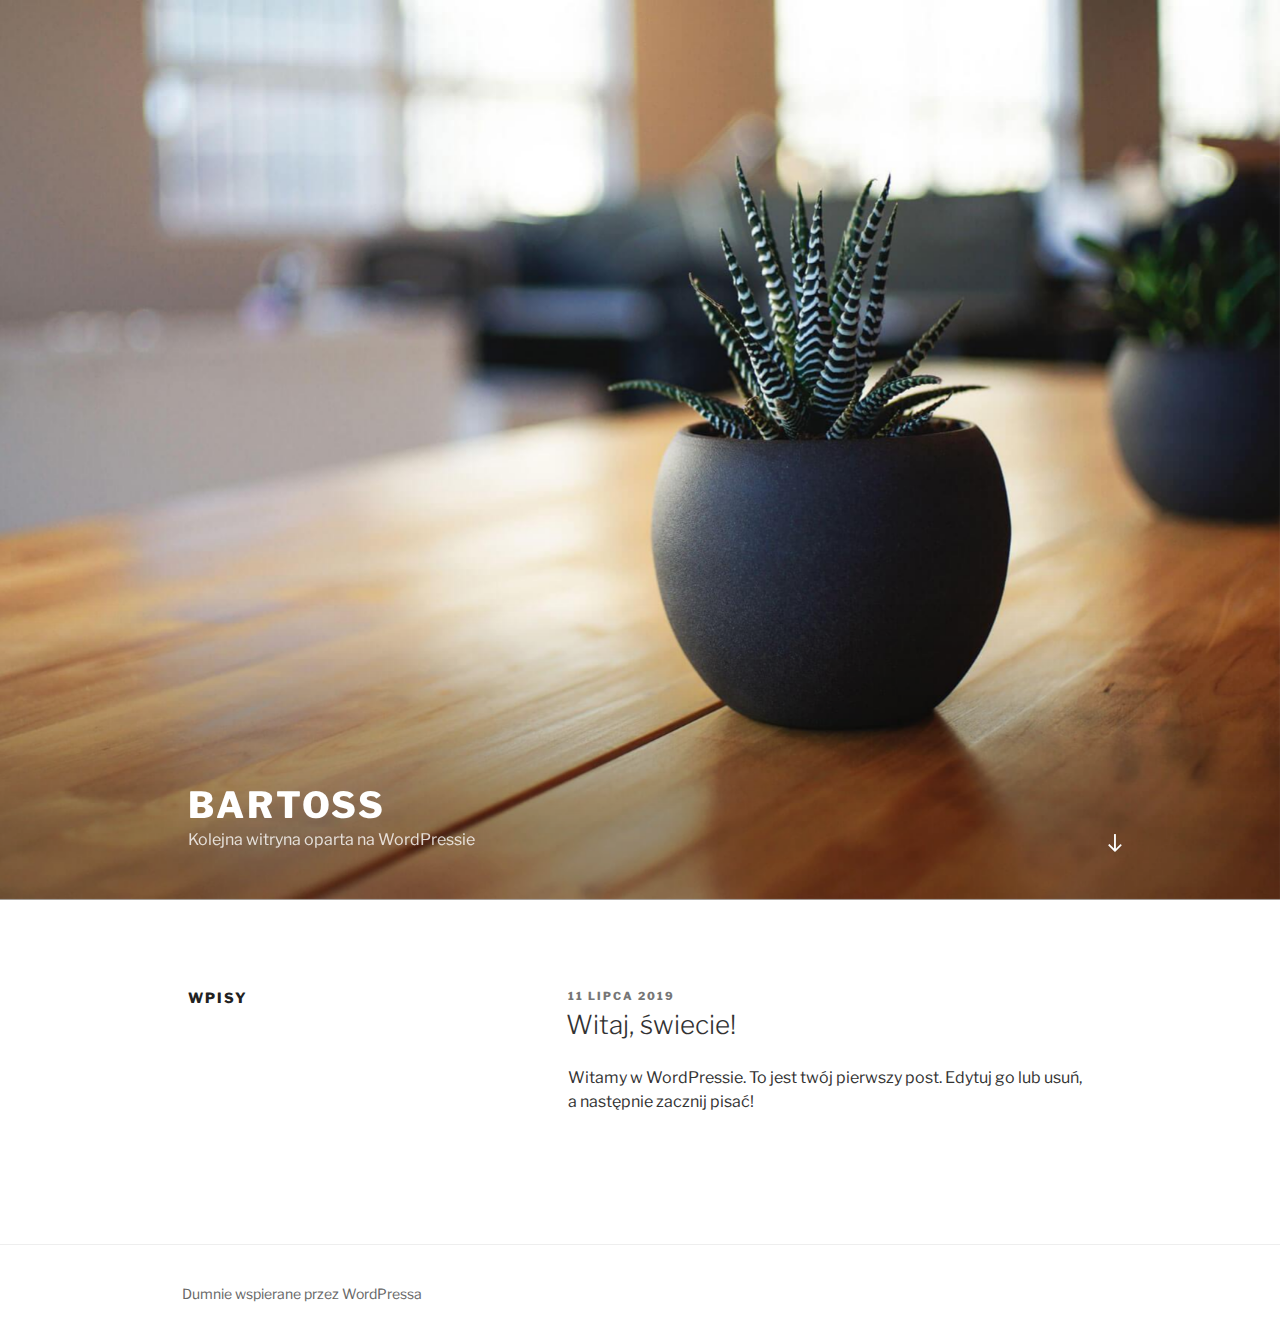
<file: index.html>
<!DOCTYPE html>
<html lang="pl-PL" class="no-js no-svg">
<head>
<meta charset="UTF-8">
<meta name="viewport" content="width=device-width, initial-scale=1">
<link rel="profile" href="http://gmpg.org/xfn/11">

<script>(function(html){html.className = html.className.replace(/\bno-js\b/,'js')})(document.documentElement);</script>
<title>Bartoss &#8211; Kolejna witryna oparta na WordPressie</title>
<link rel='dns-prefetch' href='//fonts.googleapis.com' />
<link rel='dns-prefetch' href='//s.w.org' />
<link href='https://fonts.gstatic.com/' crossorigin rel='preconnect' />
<link rel="alternate" type="application/rss+xml" title="Bartoss &raquo; Kanał z wpisami" href="https://bartoss.github.io/index.php/feed/" />
<link rel="alternate" type="application/rss+xml" title="Bartoss &raquo; Kanał z komentarzami" href="https://bartoss.github.io/index.php/comments/feed/" />
		<script type="text/javascript">
			window._wpemojiSettings = {"baseUrl":"https:\/\/s.w.org\/images\/core\/emoji\/12.0.0-1\/72x72\/","ext":".png","svgUrl":"https:\/\/s.w.org\/images\/core\/emoji\/12.0.0-1\/svg\/","svgExt":".svg","source":{"concatemoji":"https:\/\/bartoss.github.io\/wp-includes\/js\/wp-emoji-release.min.js?ver=5.2.2"}};
			!function(a,b,c){function d(a,b){var c=String.fromCharCode;l.clearRect(0,0,k.width,k.height),l.fillText(c.apply(this,a),0,0);var d=k.toDataURL();l.clearRect(0,0,k.width,k.height),l.fillText(c.apply(this,b),0,0);var e=k.toDataURL();return d===e}function e(a){var b;if(!l||!l.fillText)return!1;switch(l.textBaseline="top",l.font="600 32px Arial",a){case"flag":return!(b=d([55356,56826,55356,56819],[55356,56826,8203,55356,56819]))&&(b=d([55356,57332,56128,56423,56128,56418,56128,56421,56128,56430,56128,56423,56128,56447],[55356,57332,8203,56128,56423,8203,56128,56418,8203,56128,56421,8203,56128,56430,8203,56128,56423,8203,56128,56447]),!b);case"emoji":return b=d([55357,56424,55356,57342,8205,55358,56605,8205,55357,56424,55356,57340],[55357,56424,55356,57342,8203,55358,56605,8203,55357,56424,55356,57340]),!b}return!1}function f(a){var c=b.createElement("script");c.src=a,c.defer=c.type="text/javascript",b.getElementsByTagName("head")[0].appendChild(c)}var g,h,i,j,k=b.createElement("canvas"),l=k.getContext&&k.getContext("2d");for(j=Array("flag","emoji"),c.supports={everything:!0,everythingExceptFlag:!0},i=0;i<j.length;i++)c.supports[j[i]]=e(j[i]),c.supports.everything=c.supports.everything&&c.supports[j[i]],"flag"!==j[i]&&(c.supports.everythingExceptFlag=c.supports.everythingExceptFlag&&c.supports[j[i]]);c.supports.everythingExceptFlag=c.supports.everythingExceptFlag&&!c.supports.flag,c.DOMReady=!1,c.readyCallback=function(){c.DOMReady=!0},c.supports.everything||(h=function(){c.readyCallback()},b.addEventListener?(b.addEventListener("DOMContentLoaded",h,!1),a.addEventListener("load",h,!1)):(a.attachEvent("onload",h),b.attachEvent("onreadystatechange",function(){"complete"===b.readyState&&c.readyCallback()})),g=c.source||{},g.concatemoji?f(g.concatemoji):g.wpemoji&&g.twemoji&&(f(g.twemoji),f(g.wpemoji)))}(window,document,window._wpemojiSettings);
		</script>
		<style type="text/css">
img.wp-smiley,
img.emoji {
	display: inline !important;
	border: none !important;
	box-shadow: none !important;
	height: 1em !important;
	width: 1em !important;
	margin: 0 .07em !important;
	vertical-align: -0.1em !important;
	background: none !important;
	padding: 0 !important;
}
</style>
	<link rel='stylesheet' id='wp-block-library-css'  href='https://bartoss.github.io/wp-includes/css/dist/block-library/style.min.css?ver=5.2.2' type='text/css' media='all' />
<link rel='stylesheet' id='wp-block-library-theme-css'  href='https://bartoss.github.io/wp-includes/css/dist/block-library/theme.min.css?ver=5.2.2' type='text/css' media='all' />
<link rel='stylesheet' id='twentyseventeen-fonts-css'  href='https://fonts.googleapis.com/css?family=Libre+Franklin%3A300%2C300i%2C400%2C400i%2C600%2C600i%2C800%2C800i&#038;subset=latin%2Clatin-ext' type='text/css' media='all' />
<link rel='stylesheet' id='twentyseventeen-style-css'  href='https://bartoss.github.io/wp-content/themes/twentyseventeen/style.css?ver=5.2.2' type='text/css' media='all' />
<link rel='stylesheet' id='twentyseventeen-block-style-css'  href='https://bartoss.github.io/wp-content/themes/twentyseventeen/assets/css/blocks.css?ver=1.1' type='text/css' media='all' />
<!--[if lt IE 9]>
<link rel='stylesheet' id='twentyseventeen-ie8-css'  href='https://bartoss.github.io/wp-content/themes/twentyseventeen/assets/css/ie8.css?ver=1.0' type='text/css' media='all' />
<![endif]-->
<!--[if lt IE 9]>
<script type='text/javascript' src='https://bartoss.github.io/wp-content/themes/twentyseventeen/assets/js/html5.js?ver=3.7.3'></script>
<![endif]-->
<script type='text/javascript' src='https://bartoss.github.io/wp-includes/js/jquery/jquery.js?ver=1.12.4-wp'></script>
<script type='text/javascript' src='https://bartoss.github.io/wp-includes/js/jquery/jquery-migrate.min.js?ver=1.4.1'></script>
<link rel='https://api.w.org/' href='https://bartoss.github.io/index.php/wp-json/' />
<link rel="EditURI" type="application/rsd+xml" title="RSD" href="https://bartoss.github.io/xmlrpc.php?rsd" />
<link rel="wlwmanifest" type="application/wlwmanifest+xml" href="https://bartoss.github.io/wp-includes/wlwmanifest.xml" /> 
<meta name="generator" content="WordPress 5.2.2" />
</head>

<body class="home blog wp-embed-responsive hfeed has-header-image colors-light">
<div id="page" class="site">
	<a class="skip-link screen-reader-text" href="#content">Przejdź do treści</a>

	<header id="masthead" class="site-header" role="banner">

		<div class="custom-header">

		<div class="custom-header-media">
			<div id="wp-custom-header" class="wp-custom-header"><img src="https://bartoss.github.io/wp-content/themes/twentyseventeen/assets/images/header.jpg" width="2000" height="1200" alt="Bartoss" /></div>		</div>

	<div class="site-branding">
	<div class="wrap">

		
		<div class="site-branding-text">
							<h1 class="site-title"><a href="https://bartoss.github.io/" rel="home">Bartoss</a></h1>
			
							<p class="site-description">Kolejna witryna oparta na WordPressie</p>
					</div><!-- .site-branding-text -->

				<a href="#content" class="menu-scroll-down"><svg class="icon icon-arrow-right" aria-hidden="true" role="img"> <use href="#icon-arrow-right" xlink:href="#icon-arrow-right"></use> </svg><span class="screen-reader-text">Przewiń do treści</span></a>
	
	</div><!-- .wrap -->
</div><!-- .site-branding -->

</div><!-- .custom-header -->

		
	</header><!-- #masthead -->

	
	<div class="site-content-contain">
		<div id="content" class="site-content">

<div class="wrap">
		<header class="page-header">
		<h2 class="page-title">Wpisy</h2>
	</header>
	
	<div id="primary" class="content-area">
		<main id="main" class="site-main" role="main">

			
<article id="post-1" class="post-1 post type-post status-publish format-standard hentry category-bez-kategorii">
		<header class="entry-header">
		<div class="entry-meta"><span class="screen-reader-text">Opublikowane w</span> <a href="https://bartoss.github.io/index.php/2019/07/11/witaj-swiecie/" rel="bookmark"><time class="entry-date published updated" datetime="2019-07-11T11:40:38+02:00">11 lipca 2019</time></a></div><!-- .entry-meta --><h3 class="entry-title"><a href="https://bartoss.github.io/index.php/2019/07/11/witaj-swiecie/" rel="bookmark">Witaj, świecie!</a></h3>	</header><!-- .entry-header -->

	
	<div class="entry-content">
		
<p>Witamy w WordPressie. To jest twój pierwszy post. Edytuj go lub usuń, a następnie zacznij pisać!</p>
	</div><!-- .entry-content -->

	
</article><!-- #post-1 -->

		</main><!-- #main -->
	</div><!-- #primary -->
	</div><!-- .wrap -->


		</div><!-- #content -->

		<footer id="colophon" class="site-footer" role="contentinfo">
			<div class="wrap">
				
<div class="site-info">
		<a href="https://pl.wordpress.org/" class="imprint">
		Dumnie wspierane przez WordPressa	</a>
</div><!-- .site-info -->
			</div><!-- .wrap -->
		</footer><!-- #colophon -->
	</div><!-- .site-content-contain -->
</div><!-- #page -->
<script type='text/javascript'>
/* <![CDATA[ */
var twentyseventeenScreenReaderText = {"quote":"<svg class=\"icon icon-quote-right\" aria-hidden=\"true\" role=\"img\"> <use href=\"#icon-quote-right\" xlink:href=\"#icon-quote-right\"><\/use> <\/svg>"};
/* ]]> */
</script>
<script type='text/javascript' src='https://bartoss.github.io/wp-content/themes/twentyseventeen/assets/js/skip-link-focus-fix.js?ver=1.0'></script>
<script type='text/javascript' src='https://bartoss.github.io/wp-content/themes/twentyseventeen/assets/js/global.js?ver=1.0'></script>
<script type='text/javascript' src='https://bartoss.github.io/wp-content/themes/twentyseventeen/assets/js/jquery.scrollTo.js?ver=2.1.2'></script>
<script type='text/javascript' src='https://bartoss.github.io/wp-includes/js/wp-embed.min.js?ver=5.2.2'></script>
<svg style="position: absolute; width: 0; height: 0; overflow: hidden;" version="1.1" xmlns="http://www.w3.org/2000/svg" xmlns:xlink="http://www.w3.org/1999/xlink">
<defs>
<symbol id="icon-behance" viewbox="0 0 37 32">
<path class="path1" d="M33 6.054h-9.125v2.214h9.125v-2.214zM28.5 13.661q-1.607 0-2.607 0.938t-1.107 2.545h7.286q-0.321-3.482-3.571-3.482zM28.786 24.107q1.125 0 2.179-0.571t1.357-1.554h3.946q-1.786 5.482-7.625 5.482-3.821 0-6.080-2.357t-2.259-6.196q0-3.714 2.33-6.17t6.009-2.455q2.464 0 4.295 1.214t2.732 3.196 0.902 4.429q0 0.304-0.036 0.839h-11.75q0 1.982 1.027 3.063t2.973 1.080zM4.946 23.214h5.286q3.661 0 3.661-2.982 0-3.214-3.554-3.214h-5.393v6.196zM4.946 13.625h5.018q1.393 0 2.205-0.652t0.813-2.027q0-2.571-3.393-2.571h-4.643v5.25zM0 4.536h10.607q1.554 0 2.768 0.25t2.259 0.848 1.607 1.723 0.563 2.75q0 3.232-3.071 4.696 2.036 0.571 3.071 2.054t1.036 3.643q0 1.339-0.438 2.438t-1.179 1.848-1.759 1.268-2.161 0.75-2.393 0.232h-10.911v-22.5z"></path>
</symbol>
<symbol id="icon-deviantart" viewbox="0 0 18 32">
<path class="path1" d="M18.286 5.411l-5.411 10.393 0.429 0.554h4.982v7.411h-9.054l-0.786 0.536-2.536 4.875-0.536 0.536h-5.375v-5.411l5.411-10.411-0.429-0.536h-4.982v-7.411h9.054l0.786-0.536 2.536-4.875 0.536-0.536h5.375v5.411z"></path>
</symbol>
<symbol id="icon-medium" viewbox="0 0 32 32">
<path class="path1" d="M10.661 7.518v20.946q0 0.446-0.223 0.759t-0.652 0.313q-0.304 0-0.589-0.143l-8.304-4.161q-0.375-0.179-0.634-0.598t-0.259-0.83v-20.357q0-0.357 0.179-0.607t0.518-0.25q0.25 0 0.786 0.268l9.125 4.571q0.054 0.054 0.054 0.089zM11.804 9.321l9.536 15.464-9.536-4.75v-10.714zM32 9.643v18.821q0 0.446-0.25 0.723t-0.679 0.277-0.839-0.232l-7.875-3.929zM31.946 7.5q0 0.054-4.58 7.491t-5.366 8.705l-6.964-11.321 5.786-9.411q0.304-0.5 0.929-0.5 0.25 0 0.464 0.107l9.661 4.821q0.071 0.036 0.071 0.107z"></path>
</symbol>
<symbol id="icon-slideshare" viewbox="0 0 32 32">
<path class="path1" d="M15.589 13.214q0 1.482-1.134 2.545t-2.723 1.063-2.723-1.063-1.134-2.545q0-1.5 1.134-2.554t2.723-1.054 2.723 1.054 1.134 2.554zM24.554 13.214q0 1.482-1.125 2.545t-2.732 1.063q-1.589 0-2.723-1.063t-1.134-2.545q0-1.5 1.134-2.554t2.723-1.054q1.607 0 2.732 1.054t1.125 2.554zM28.571 16.429v-11.911q0-1.554-0.571-2.205t-1.982-0.652h-19.857q-1.482 0-2.009 0.607t-0.527 2.25v12.018q0.768 0.411 1.58 0.714t1.446 0.5 1.446 0.33 1.268 0.196 1.25 0.071 1.045 0.009 1.009-0.036 0.795-0.036q1.214-0.018 1.696 0.482 0.107 0.107 0.179 0.161 0.464 0.446 1.089 0.911 0.125-1.625 2.107-1.554 0.089 0 0.652 0.027t0.768 0.036 0.813 0.018 0.946-0.018 0.973-0.080 1.089-0.152 1.107-0.241 1.196-0.348 1.205-0.482 1.286-0.616zM31.482 16.339q-2.161 2.661-6.643 4.5 1.5 5.089-0.411 8.304-1.179 2.018-3.268 2.643-1.857 0.571-3.25-0.268-1.536-0.911-1.464-2.929l-0.018-5.821v-0.018q-0.143-0.036-0.438-0.107t-0.42-0.089l-0.018 6.036q0.071 2.036-1.482 2.929-1.411 0.839-3.268 0.268-2.089-0.643-3.25-2.679-1.875-3.214-0.393-8.268-4.482-1.839-6.643-4.5-0.446-0.661-0.071-1.125t1.071 0.018q0.054 0.036 0.196 0.125t0.196 0.143v-12.393q0-1.286 0.839-2.196t2.036-0.911h22.446q1.196 0 2.036 0.911t0.839 2.196v12.393l0.375-0.268q0.696-0.482 1.071-0.018t-0.071 1.125z"></path>
</symbol>
<symbol id="icon-snapchat-ghost" viewbox="0 0 30 32">
<path class="path1" d="M15.143 2.286q2.393-0.018 4.295 1.223t2.92 3.438q0.482 1.036 0.482 3.196 0 0.839-0.161 3.411 0.25 0.125 0.5 0.125 0.321 0 0.911-0.241t0.911-0.241q0.518 0 1 0.321t0.482 0.821q0 0.571-0.563 0.964t-1.232 0.563-1.232 0.518-0.563 0.848q0 0.268 0.214 0.768 0.661 1.464 1.83 2.679t2.58 1.804q0.5 0.214 1.429 0.411 0.5 0.107 0.5 0.625 0 1.25-3.911 1.839-0.125 0.196-0.196 0.696t-0.25 0.83-0.589 0.33q-0.357 0-1.107-0.116t-1.143-0.116q-0.661 0-1.107 0.089-0.571 0.089-1.125 0.402t-1.036 0.679-1.036 0.723-1.357 0.598-1.768 0.241q-0.929 0-1.723-0.241t-1.339-0.598-1.027-0.723-1.036-0.679-1.107-0.402q-0.464-0.089-1.125-0.089-0.429 0-1.17 0.134t-1.045 0.134q-0.446 0-0.625-0.33t-0.25-0.848-0.196-0.714q-3.911-0.589-3.911-1.839 0-0.518 0.5-0.625 0.929-0.196 1.429-0.411 1.393-0.571 2.58-1.804t1.83-2.679q0.214-0.5 0.214-0.768 0-0.5-0.563-0.848t-1.241-0.527-1.241-0.563-0.563-0.938q0-0.482 0.464-0.813t0.982-0.33q0.268 0 0.857 0.232t0.946 0.232q0.321 0 0.571-0.125-0.161-2.536-0.161-3.393 0-2.179 0.482-3.214 1.143-2.446 3.071-3.536t4.714-1.125z"></path>
</symbol>
<symbol id="icon-yelp" viewbox="0 0 27 32">
<path class="path1" d="M13.804 23.554v2.268q-0.018 5.214-0.107 5.446-0.214 0.571-0.911 0.714-0.964 0.161-3.241-0.679t-2.902-1.589q-0.232-0.268-0.304-0.643-0.018-0.214 0.071-0.464 0.071-0.179 0.607-0.839t3.232-3.857q0.018 0 1.071-1.25 0.268-0.339 0.705-0.438t0.884 0.063q0.429 0.179 0.67 0.518t0.223 0.75zM11.143 19.071q-0.054 0.982-0.929 1.25l-2.143 0.696q-4.911 1.571-5.214 1.571-0.625-0.036-0.964-0.643-0.214-0.446-0.304-1.339-0.143-1.357 0.018-2.973t0.536-2.223 1-0.571q0.232 0 3.607 1.375 1.25 0.518 2.054 0.839l1.5 0.607q0.411 0.161 0.634 0.545t0.205 0.866zM25.893 24.375q-0.125 0.964-1.634 2.875t-2.42 2.268q-0.661 0.25-1.125-0.125-0.25-0.179-3.286-5.125l-0.839-1.375q-0.25-0.375-0.205-0.821t0.348-0.821q0.625-0.768 1.482-0.464 0.018 0.018 2.125 0.714 3.625 1.179 4.321 1.42t0.839 0.366q0.5 0.393 0.393 1.089zM13.893 13.089q0.089 1.821-0.964 2.179-1.036 0.304-2.036-1.268l-6.75-10.679q-0.143-0.625 0.339-1.107 0.732-0.768 3.705-1.598t4.009-0.563q0.714 0.179 0.875 0.804 0.054 0.321 0.393 5.455t0.429 6.777zM25.714 15.018q0.054 0.696-0.464 1.054-0.268 0.179-5.875 1.536-1.196 0.268-1.625 0.411l0.018-0.036q-0.411 0.107-0.821-0.071t-0.661-0.571q-0.536-0.839 0-1.554 0.018-0.018 1.339-1.821 2.232-3.054 2.679-3.643t0.607-0.696q0.5-0.339 1.161-0.036 0.857 0.411 2.196 2.384t1.446 2.991v0.054z"></path>
</symbol>
<symbol id="icon-vine" viewbox="0 0 27 32">
<path class="path1" d="M26.732 14.768v3.536q-1.804 0.411-3.536 0.411-1.161 2.429-2.955 4.839t-3.241 3.848-2.286 1.902q-1.429 0.804-2.893-0.054-0.5-0.304-1.080-0.777t-1.518-1.491-1.83-2.295-1.92-3.286-1.884-4.357-1.634-5.616-1.259-6.964h5.054q0.464 3.893 1.25 7.116t1.866 5.661 2.17 4.205 2.5 3.482q3.018-3.018 5.125-7.25-2.536-1.286-3.982-3.929t-1.446-5.946q0-3.429 1.857-5.616t5.071-2.188q3.179 0 4.875 1.884t1.696 5.313q0 2.839-1.036 5.107-0.125 0.018-0.348 0.054t-0.821 0.036-1.125-0.107-1.107-0.455-0.902-0.92q0.554-1.839 0.554-3.286 0-1.554-0.518-2.357t-1.411-0.804q-0.946 0-1.518 0.884t-0.571 2.509q0 3.321 1.875 5.241t4.768 1.92q1.107 0 2.161-0.25z"></path>
</symbol>
<symbol id="icon-vk" viewbox="0 0 35 32">
<path class="path1" d="M34.232 9.286q0.411 1.143-2.679 5.25-0.429 0.571-1.161 1.518-1.393 1.786-1.607 2.339-0.304 0.732 0.25 1.446 0.304 0.375 1.446 1.464h0.018l0.071 0.071q2.518 2.339 3.411 3.946 0.054 0.089 0.116 0.223t0.125 0.473-0.009 0.607-0.446 0.491-1.054 0.223l-4.571 0.071q-0.429 0.089-1-0.089t-0.929-0.393l-0.357-0.214q-0.536-0.375-1.25-1.143t-1.223-1.384-1.089-1.036-1.009-0.277q-0.054 0.018-0.143 0.063t-0.304 0.259-0.384 0.527-0.304 0.929-0.116 1.384q0 0.268-0.063 0.491t-0.134 0.33l-0.071 0.089q-0.321 0.339-0.946 0.393h-2.054q-1.268 0.071-2.607-0.295t-2.348-0.946-1.839-1.179-1.259-1.027l-0.446-0.429q-0.179-0.179-0.491-0.536t-1.277-1.625-1.893-2.696-2.188-3.768-2.33-4.857q-0.107-0.286-0.107-0.482t0.054-0.286l0.071-0.107q0.268-0.339 1.018-0.339l4.893-0.036q0.214 0.036 0.411 0.116t0.286 0.152l0.089 0.054q0.286 0.196 0.429 0.571 0.357 0.893 0.821 1.848t0.732 1.455l0.286 0.518q0.518 1.071 1 1.857t0.866 1.223 0.741 0.688 0.607 0.25 0.482-0.089q0.036-0.018 0.089-0.089t0.214-0.393 0.241-0.839 0.17-1.446 0-2.232q-0.036-0.714-0.161-1.304t-0.25-0.821l-0.107-0.214q-0.446-0.607-1.518-0.768-0.232-0.036 0.089-0.429 0.304-0.339 0.679-0.536 0.946-0.464 4.268-0.429 1.464 0.018 2.411 0.232 0.357 0.089 0.598 0.241t0.366 0.429 0.188 0.571 0.063 0.813-0.018 0.982-0.045 1.259-0.027 1.473q0 0.196-0.018 0.75t-0.009 0.857 0.063 0.723 0.205 0.696 0.402 0.438q0.143 0.036 0.304 0.071t0.464-0.196 0.679-0.616 0.929-1.196 1.214-1.92q1.071-1.857 1.911-4.018 0.071-0.179 0.179-0.313t0.196-0.188l0.071-0.054 0.089-0.045t0.232-0.054 0.357-0.009l5.143-0.036q0.696-0.089 1.143 0.045t0.554 0.295z"></path>
</symbol>
<symbol id="icon-search" viewbox="0 0 30 32">
<path class="path1" d="M20.571 14.857q0-3.304-2.348-5.652t-5.652-2.348-5.652 2.348-2.348 5.652 2.348 5.652 5.652 2.348 5.652-2.348 2.348-5.652zM29.714 29.714q0 0.929-0.679 1.607t-1.607 0.679q-0.964 0-1.607-0.679l-6.125-6.107q-3.196 2.214-7.125 2.214-2.554 0-4.884-0.991t-4.018-2.679-2.679-4.018-0.991-4.884 0.991-4.884 2.679-4.018 4.018-2.679 4.884-0.991 4.884 0.991 4.018 2.679 2.679 4.018 0.991 4.884q0 3.929-2.214 7.125l6.125 6.125q0.661 0.661 0.661 1.607z"></path>
</symbol>
<symbol id="icon-envelope-o" viewbox="0 0 32 32">
<path class="path1" d="M29.714 26.857v-13.714q-0.571 0.643-1.232 1.179-4.786 3.679-7.607 6.036-0.911 0.768-1.482 1.196t-1.545 0.866-1.83 0.438h-0.036q-0.857 0-1.83-0.438t-1.545-0.866-1.482-1.196q-2.821-2.357-7.607-6.036-0.661-0.536-1.232-1.179v13.714q0 0.232 0.17 0.402t0.402 0.17h26.286q0.232 0 0.402-0.17t0.17-0.402zM29.714 8.089v-0.438t-0.009-0.232-0.054-0.223-0.098-0.161-0.161-0.134-0.25-0.045h-26.286q-0.232 0-0.402 0.17t-0.17 0.402q0 3 2.625 5.071 3.446 2.714 7.161 5.661 0.107 0.089 0.625 0.527t0.821 0.67 0.795 0.563 0.902 0.491 0.768 0.161h0.036q0.357 0 0.768-0.161t0.902-0.491 0.795-0.563 0.821-0.67 0.625-0.527q3.714-2.946 7.161-5.661 0.964-0.768 1.795-2.063t0.83-2.348zM32 7.429v19.429q0 1.179-0.839 2.018t-2.018 0.839h-26.286q-1.179 0-2.018-0.839t-0.839-2.018v-19.429q0-1.179 0.839-2.018t2.018-0.839h26.286q1.179 0 2.018 0.839t0.839 2.018z"></path>
</symbol>
<symbol id="icon-close" viewbox="0 0 25 32">
<path class="path1" d="M23.179 23.607q0 0.714-0.5 1.214l-2.429 2.429q-0.5 0.5-1.214 0.5t-1.214-0.5l-5.25-5.25-5.25 5.25q-0.5 0.5-1.214 0.5t-1.214-0.5l-2.429-2.429q-0.5-0.5-0.5-1.214t0.5-1.214l5.25-5.25-5.25-5.25q-0.5-0.5-0.5-1.214t0.5-1.214l2.429-2.429q0.5-0.5 1.214-0.5t1.214 0.5l5.25 5.25 5.25-5.25q0.5-0.5 1.214-0.5t1.214 0.5l2.429 2.429q0.5 0.5 0.5 1.214t-0.5 1.214l-5.25 5.25 5.25 5.25q0.5 0.5 0.5 1.214z"></path>
</symbol>
<symbol id="icon-angle-down" viewbox="0 0 21 32">
<path class="path1" d="M19.196 13.143q0 0.232-0.179 0.411l-8.321 8.321q-0.179 0.179-0.411 0.179t-0.411-0.179l-8.321-8.321q-0.179-0.179-0.179-0.411t0.179-0.411l0.893-0.893q0.179-0.179 0.411-0.179t0.411 0.179l7.018 7.018 7.018-7.018q0.179-0.179 0.411-0.179t0.411 0.179l0.893 0.893q0.179 0.179 0.179 0.411z"></path>
</symbol>
<symbol id="icon-folder-open" viewbox="0 0 34 32">
<path class="path1" d="M33.554 17q0 0.554-0.554 1.179l-6 7.071q-0.768 0.911-2.152 1.545t-2.563 0.634h-19.429q-0.607 0-1.080-0.232t-0.473-0.768q0-0.554 0.554-1.179l6-7.071q0.768-0.911 2.152-1.545t2.563-0.634h19.429q0.607 0 1.080 0.232t0.473 0.768zM27.429 10.857v2.857h-14.857q-1.679 0-3.518 0.848t-2.929 2.134l-6.107 7.179q0-0.071-0.009-0.223t-0.009-0.223v-17.143q0-1.643 1.179-2.821t2.821-1.179h5.714q1.643 0 2.821 1.179t1.179 2.821v0.571h9.714q1.643 0 2.821 1.179t1.179 2.821z"></path>
</symbol>
<symbol id="icon-twitter" viewbox="0 0 30 32">
<path class="path1" d="M28.929 7.286q-1.196 1.75-2.893 2.982 0.018 0.25 0.018 0.75 0 2.321-0.679 4.634t-2.063 4.437-3.295 3.759-4.607 2.607-5.768 0.973q-4.839 0-8.857-2.589 0.625 0.071 1.393 0.071 4.018 0 7.161-2.464-1.875-0.036-3.357-1.152t-2.036-2.848q0.589 0.089 1.089 0.089 0.768 0 1.518-0.196-2-0.411-3.313-1.991t-1.313-3.67v-0.071q1.214 0.679 2.607 0.732-1.179-0.786-1.875-2.054t-0.696-2.75q0-1.571 0.786-2.911 2.161 2.661 5.259 4.259t6.634 1.777q-0.143-0.679-0.143-1.321 0-2.393 1.688-4.080t4.080-1.688q2.5 0 4.214 1.821 1.946-0.375 3.661-1.393-0.661 2.054-2.536 3.179 1.661-0.179 3.321-0.893z"></path>
</symbol>
<symbol id="icon-facebook" viewbox="0 0 19 32">
<path class="path1" d="M17.125 0.214v4.714h-2.804q-1.536 0-2.071 0.643t-0.536 1.929v3.375h5.232l-0.696 5.286h-4.536v13.554h-5.464v-13.554h-4.554v-5.286h4.554v-3.893q0-3.321 1.857-5.152t4.946-1.83q2.625 0 4.071 0.214z"></path>
</symbol>
<symbol id="icon-github" viewbox="0 0 27 32">
<path class="path1" d="M13.714 2.286q3.732 0 6.884 1.839t4.991 4.991 1.839 6.884q0 4.482-2.616 8.063t-6.759 4.955q-0.482 0.089-0.714-0.125t-0.232-0.536q0-0.054 0.009-1.366t0.009-2.402q0-1.732-0.929-2.536 1.018-0.107 1.83-0.321t1.679-0.696 1.446-1.188 0.946-1.875 0.366-2.688q0-2.125-1.411-3.679 0.661-1.625-0.143-3.643-0.5-0.161-1.446 0.196t-1.643 0.786l-0.679 0.429q-1.661-0.464-3.429-0.464t-3.429 0.464q-0.286-0.196-0.759-0.482t-1.491-0.688-1.518-0.241q-0.804 2.018-0.143 3.643-1.411 1.554-1.411 3.679 0 1.518 0.366 2.679t0.938 1.875 1.438 1.196 1.679 0.696 1.83 0.321q-0.696 0.643-0.875 1.839-0.375 0.179-0.804 0.268t-1.018 0.089-1.17-0.384-0.991-1.116q-0.339-0.571-0.866-0.929t-0.884-0.429l-0.357-0.054q-0.375 0-0.518 0.080t-0.089 0.205 0.161 0.25 0.232 0.214l0.125 0.089q0.393 0.179 0.777 0.679t0.563 0.911l0.179 0.411q0.232 0.679 0.786 1.098t1.196 0.536 1.241 0.125 0.991-0.063l0.411-0.071q0 0.679 0.009 1.58t0.009 0.973q0 0.321-0.232 0.536t-0.714 0.125q-4.143-1.375-6.759-4.955t-2.616-8.063q0-3.732 1.839-6.884t4.991-4.991 6.884-1.839zM5.196 21.982q0.054-0.125-0.125-0.214-0.179-0.054-0.232 0.036-0.054 0.125 0.125 0.214 0.161 0.107 0.232-0.036zM5.75 22.589q0.125-0.089-0.036-0.286-0.179-0.161-0.286-0.054-0.125 0.089 0.036 0.286 0.179 0.179 0.286 0.054zM6.286 23.393q0.161-0.125 0-0.339-0.143-0.232-0.304-0.107-0.161 0.089 0 0.321t0.304 0.125zM7.036 24.143q0.143-0.143-0.071-0.339-0.214-0.214-0.357-0.054-0.161 0.143 0.071 0.339 0.214 0.214 0.357 0.054zM8.054 24.589q0.054-0.196-0.232-0.286-0.268-0.071-0.339 0.125t0.232 0.268q0.268 0.107 0.339-0.107zM9.179 24.679q0-0.232-0.304-0.196-0.286 0-0.286 0.196 0 0.232 0.304 0.196 0.286 0 0.286-0.196zM10.214 24.5q-0.036-0.196-0.321-0.161-0.286 0.054-0.25 0.268t0.321 0.143 0.25-0.25z"></path>
</symbol>
<symbol id="icon-bars" viewbox="0 0 27 32">
<path class="path1" d="M27.429 24v2.286q0 0.464-0.339 0.804t-0.804 0.339h-25.143q-0.464 0-0.804-0.339t-0.339-0.804v-2.286q0-0.464 0.339-0.804t0.804-0.339h25.143q0.464 0 0.804 0.339t0.339 0.804zM27.429 14.857v2.286q0 0.464-0.339 0.804t-0.804 0.339h-25.143q-0.464 0-0.804-0.339t-0.339-0.804v-2.286q0-0.464 0.339-0.804t0.804-0.339h25.143q0.464 0 0.804 0.339t0.339 0.804zM27.429 5.714v2.286q0 0.464-0.339 0.804t-0.804 0.339h-25.143q-0.464 0-0.804-0.339t-0.339-0.804v-2.286q0-0.464 0.339-0.804t0.804-0.339h25.143q0.464 0 0.804 0.339t0.339 0.804z"></path>
</symbol>
<symbol id="icon-google-plus" viewbox="0 0 41 32">
<path class="path1" d="M25.661 16.304q0 3.714-1.554 6.616t-4.429 4.536-6.589 1.634q-2.661 0-5.089-1.036t-4.179-2.786-2.786-4.179-1.036-5.089 1.036-5.089 2.786-4.179 4.179-2.786 5.089-1.036q5.107 0 8.768 3.429l-3.554 3.411q-2.089-2.018-5.214-2.018-2.196 0-4.063 1.107t-2.955 3.009-1.089 4.152 1.089 4.152 2.955 3.009 4.063 1.107q1.482 0 2.723-0.411t2.045-1.027 1.402-1.402 0.875-1.482 0.384-1.321h-7.429v-4.5h12.357q0.214 1.125 0.214 2.179zM41.143 14.125v3.75h-3.732v3.732h-3.75v-3.732h-3.732v-3.75h3.732v-3.732h3.75v3.732h3.732z"></path>
</symbol>
<symbol id="icon-linkedin" viewbox="0 0 27 32">
<path class="path1" d="M6.232 11.161v17.696h-5.893v-17.696h5.893zM6.607 5.696q0.018 1.304-0.902 2.179t-2.42 0.875h-0.036q-1.464 0-2.357-0.875t-0.893-2.179q0-1.321 0.92-2.188t2.402-0.866 2.375 0.866 0.911 2.188zM27.429 18.714v10.143h-5.875v-9.464q0-1.875-0.723-2.938t-2.259-1.063q-1.125 0-1.884 0.616t-1.134 1.527q-0.196 0.536-0.196 1.446v9.875h-5.875q0.036-7.125 0.036-11.554t-0.018-5.286l-0.018-0.857h5.875v2.571h-0.036q0.357-0.571 0.732-1t1.009-0.929 1.554-0.777 2.045-0.277q3.054 0 4.911 2.027t1.857 5.938z"></path>
</symbol>
<symbol id="icon-quote-right" viewbox="0 0 30 32">
<path class="path1" d="M13.714 5.714v12.571q0 1.857-0.723 3.545t-1.955 2.92-2.92 1.955-3.545 0.723h-1.143q-0.464 0-0.804-0.339t-0.339-0.804v-2.286q0-0.464 0.339-0.804t0.804-0.339h1.143q1.893 0 3.232-1.339t1.339-3.232v-0.571q0-0.714-0.5-1.214t-1.214-0.5h-4q-1.429 0-2.429-1t-1-2.429v-6.857q0-1.429 1-2.429t2.429-1h6.857q1.429 0 2.429 1t1 2.429zM29.714 5.714v12.571q0 1.857-0.723 3.545t-1.955 2.92-2.92 1.955-3.545 0.723h-1.143q-0.464 0-0.804-0.339t-0.339-0.804v-2.286q0-0.464 0.339-0.804t0.804-0.339h1.143q1.893 0 3.232-1.339t1.339-3.232v-0.571q0-0.714-0.5-1.214t-1.214-0.5h-4q-1.429 0-2.429-1t-1-2.429v-6.857q0-1.429 1-2.429t2.429-1h6.857q1.429 0 2.429 1t1 2.429z"></path>
</symbol>
<symbol id="icon-mail-reply" viewbox="0 0 32 32">
<path class="path1" d="M32 20q0 2.964-2.268 8.054-0.054 0.125-0.188 0.429t-0.241 0.536-0.232 0.393q-0.214 0.304-0.5 0.304-0.268 0-0.42-0.179t-0.152-0.446q0-0.161 0.045-0.473t0.045-0.42q0.089-1.214 0.089-2.196 0-1.804-0.313-3.232t-0.866-2.473-1.429-1.804-1.884-1.241-2.375-0.759-2.75-0.384-3.134-0.107h-4v4.571q0 0.464-0.339 0.804t-0.804 0.339-0.804-0.339l-9.143-9.143q-0.339-0.339-0.339-0.804t0.339-0.804l9.143-9.143q0.339-0.339 0.804-0.339t0.804 0.339 0.339 0.804v4.571h4q12.732 0 15.625 7.196 0.946 2.393 0.946 5.946z"></path>
</symbol>
<symbol id="icon-youtube" viewbox="0 0 27 32">
<path class="path1" d="M17.339 22.214v3.768q0 1.196-0.696 1.196-0.411 0-0.804-0.393v-5.375q0.393-0.393 0.804-0.393 0.696 0 0.696 1.196zM23.375 22.232v0.821h-1.607v-0.821q0-1.214 0.804-1.214t0.804 1.214zM6.125 18.339h1.911v-1.679h-5.571v1.679h1.875v10.161h1.786v-10.161zM11.268 28.5h1.589v-8.821h-1.589v6.75q-0.536 0.75-1.018 0.75-0.321 0-0.375-0.375-0.018-0.054-0.018-0.625v-6.5h-1.589v6.982q0 0.875 0.143 1.304 0.214 0.661 1.036 0.661 0.857 0 1.821-1.089v0.964zM18.929 25.857v-3.518q0-1.304-0.161-1.768-0.304-1-1.268-1-0.893 0-1.661 0.964v-3.875h-1.589v11.839h1.589v-0.857q0.804 0.982 1.661 0.982 0.964 0 1.268-0.982 0.161-0.482 0.161-1.786zM24.964 25.679v-0.232h-1.625q0 0.911-0.036 1.089-0.125 0.643-0.714 0.643-0.821 0-0.821-1.232v-1.554h3.196v-1.839q0-1.411-0.482-2.071-0.696-0.911-1.893-0.911-1.214 0-1.911 0.911-0.5 0.661-0.5 2.071v3.089q0 1.411 0.518 2.071 0.696 0.911 1.929 0.911 1.286 0 1.929-0.946 0.321-0.482 0.375-0.964 0.036-0.161 0.036-1.036zM14.107 9.375v-3.75q0-1.232-0.768-1.232t-0.768 1.232v3.75q0 1.25 0.768 1.25t0.768-1.25zM26.946 22.786q0 4.179-0.464 6.25-0.25 1.054-1.036 1.768t-1.821 0.821q-3.286 0.375-9.911 0.375t-9.911-0.375q-1.036-0.107-1.83-0.821t-1.027-1.768q-0.464-2-0.464-6.25 0-4.179 0.464-6.25 0.25-1.054 1.036-1.768t1.839-0.839q3.268-0.357 9.893-0.357t9.911 0.357q1.036 0.125 1.83 0.839t1.027 1.768q0.464 2 0.464 6.25zM9.125 0h1.821l-2.161 7.125v4.839h-1.786v-4.839q-0.25-1.321-1.089-3.786-0.661-1.839-1.161-3.339h1.893l1.268 4.696zM15.732 5.946v3.125q0 1.446-0.5 2.107-0.661 0.911-1.893 0.911-1.196 0-1.875-0.911-0.5-0.679-0.5-2.107v-3.125q0-1.429 0.5-2.089 0.679-0.911 1.875-0.911 1.232 0 1.893 0.911 0.5 0.661 0.5 2.089zM21.714 3.054v8.911h-1.625v-0.982q-0.946 1.107-1.839 1.107-0.821 0-1.054-0.661-0.143-0.429-0.143-1.339v-7.036h1.625v6.554q0 0.589 0.018 0.625 0.054 0.393 0.375 0.393 0.482 0 1.018-0.768v-6.804h1.625z"></path>
</symbol>
<symbol id="icon-dropbox" viewbox="0 0 32 32">
<path class="path1" d="M7.179 12.625l8.821 5.446-6.107 5.089-8.75-5.696zM24.786 22.536v1.929l-8.75 5.232v0.018l-0.018-0.018-0.018 0.018v-0.018l-8.732-5.232v-1.929l2.625 1.714 6.107-5.071v-0.036l0.018 0.018 0.018-0.018v0.036l6.125 5.071zM9.893 2.107l6.107 5.089-8.821 5.429-6.036-4.821zM24.821 12.625l6.036 4.839-8.732 5.696-6.125-5.089zM22.125 2.107l8.732 5.696-6.036 4.821-8.821-5.429z"></path>
</symbol>
<symbol id="icon-instagram" viewbox="0 0 27 32">
<path class="path1" d="M18.286 16q0-1.893-1.339-3.232t-3.232-1.339-3.232 1.339-1.339 3.232 1.339 3.232 3.232 1.339 3.232-1.339 1.339-3.232zM20.75 16q0 2.929-2.054 4.982t-4.982 2.054-4.982-2.054-2.054-4.982 2.054-4.982 4.982-2.054 4.982 2.054 2.054 4.982zM22.679 8.679q0 0.679-0.482 1.161t-1.161 0.482-1.161-0.482-0.482-1.161 0.482-1.161 1.161-0.482 1.161 0.482 0.482 1.161zM13.714 4.75q-0.125 0-1.366-0.009t-1.884 0-1.723 0.054-1.839 0.179-1.277 0.33q-0.893 0.357-1.571 1.036t-1.036 1.571q-0.196 0.518-0.33 1.277t-0.179 1.839-0.054 1.723 0 1.884 0.009 1.366-0.009 1.366 0 1.884 0.054 1.723 0.179 1.839 0.33 1.277q0.357 0.893 1.036 1.571t1.571 1.036q0.518 0.196 1.277 0.33t1.839 0.179 1.723 0.054 1.884 0 1.366-0.009 1.366 0.009 1.884 0 1.723-0.054 1.839-0.179 1.277-0.33q0.893-0.357 1.571-1.036t1.036-1.571q0.196-0.518 0.33-1.277t0.179-1.839 0.054-1.723 0-1.884-0.009-1.366 0.009-1.366 0-1.884-0.054-1.723-0.179-1.839-0.33-1.277q-0.357-0.893-1.036-1.571t-1.571-1.036q-0.518-0.196-1.277-0.33t-1.839-0.179-1.723-0.054-1.884 0-1.366 0.009zM27.429 16q0 4.089-0.089 5.661-0.179 3.714-2.214 5.75t-5.75 2.214q-1.571 0.089-5.661 0.089t-5.661-0.089q-3.714-0.179-5.75-2.214t-2.214-5.75q-0.089-1.571-0.089-5.661t0.089-5.661q0.179-3.714 2.214-5.75t5.75-2.214q1.571-0.089 5.661-0.089t5.661 0.089q3.714 0.179 5.75 2.214t2.214 5.75q0.089 1.571 0.089 5.661z"></path>
</symbol>
<symbol id="icon-flickr" viewbox="0 0 27 32">
<path class="path1" d="M22.286 2.286q2.125 0 3.634 1.509t1.509 3.634v17.143q0 2.125-1.509 3.634t-3.634 1.509h-17.143q-2.125 0-3.634-1.509t-1.509-3.634v-17.143q0-2.125 1.509-3.634t3.634-1.509h17.143zM12.464 16q0-1.571-1.107-2.679t-2.679-1.107-2.679 1.107-1.107 2.679 1.107 2.679 2.679 1.107 2.679-1.107 1.107-2.679zM22.536 16q0-1.571-1.107-2.679t-2.679-1.107-2.679 1.107-1.107 2.679 1.107 2.679 2.679 1.107 2.679-1.107 1.107-2.679z"></path>
</symbol>
<symbol id="icon-tumblr" viewbox="0 0 19 32">
<path class="path1" d="M16.857 23.732l1.429 4.232q-0.411 0.625-1.982 1.179t-3.161 0.571q-1.857 0.036-3.402-0.464t-2.545-1.321-1.696-1.893-0.991-2.143-0.295-2.107v-9.714h-3v-3.839q1.286-0.464 2.304-1.241t1.625-1.607 1.036-1.821 0.607-1.768 0.268-1.58q0.018-0.089 0.080-0.152t0.134-0.063h4.357v7.571h5.946v4.5h-5.964v9.25q0 0.536 0.116 1t0.402 0.938 0.884 0.741 1.455 0.25q1.393-0.036 2.393-0.518z"></path>
</symbol>
<symbol id="icon-dockerhub" viewbox="0 0 24 28">
<path class="path1" d="M1.597 10.257h2.911v2.83H1.597v-2.83zm3.573 0h2.91v2.83H5.17v-2.83zm0-3.627h2.91v2.829H5.17V6.63zm3.57 3.627h2.912v2.83H8.74v-2.83zm0-3.627h2.912v2.829H8.74V6.63zm3.573 3.627h2.911v2.83h-2.911v-2.83zm0-3.627h2.911v2.829h-2.911V6.63zm3.572 3.627h2.911v2.83h-2.911v-2.83zM12.313 3h2.911v2.83h-2.911V3zm-6.65 14.173c-.449 0-.812.354-.812.788 0 .435.364.788.812.788.447 0 .811-.353.811-.788 0-.434-.363-.788-.811-.788"></path>
<path class="path2" d="M28.172 11.721c-.978-.549-2.278-.624-3.388-.306-.136-1.146-.91-2.149-1.83-2.869l-.366-.286-.307.345c-.618.692-.8 1.845-.718 2.73.063.651.273 1.312.685 1.834-.313.183-.668.328-.985.434-.646.212-1.347.33-2.028.33H.083l-.042.429c-.137 1.432.065 2.866.674 4.173l.262.519.03.048c1.8 2.973 4.963 4.225 8.41 4.225 6.672 0 12.174-2.896 14.702-9.015 1.689.085 3.417-.4 4.243-1.968l.211-.4-.401-.223zM5.664 19.458c-.85 0-1.542-.671-1.542-1.497 0-.825.691-1.498 1.541-1.498.849 0 1.54.672 1.54 1.497s-.69 1.498-1.539 1.498z"></path>
</symbol>
<symbol id="icon-dribbble" viewbox="0 0 27 32">
<path class="path1" d="M18.286 26.786q-0.75-4.304-2.5-8.893h-0.036l-0.036 0.018q-0.286 0.107-0.768 0.295t-1.804 0.875-2.446 1.464-2.339 2.045-1.839 2.643l-0.268-0.196q3.286 2.679 7.464 2.679 2.357 0 4.571-0.929zM14.982 15.946q-0.375-0.875-0.946-1.982-5.554 1.661-12.018 1.661-0.018 0.125-0.018 0.375 0 2.214 0.786 4.223t2.214 3.598q0.893-1.589 2.205-2.973t2.545-2.223 2.33-1.446 1.777-0.857l0.661-0.232q0.071-0.018 0.232-0.063t0.232-0.080zM13.071 12.161q-2.143-3.804-4.357-6.75-2.464 1.161-4.179 3.321t-2.286 4.857q5.393 0 10.821-1.429zM25.286 17.857q-3.75-1.071-7.304-0.518 1.554 4.268 2.286 8.375 1.982-1.339 3.304-3.384t1.714-4.473zM10.911 4.625q-0.018 0-0.036 0.018 0.018-0.018 0.036-0.018zM21.446 7.214q-3.304-2.929-7.732-2.929-1.357 0-2.768 0.339 2.339 3.036 4.393 6.821 1.232-0.464 2.321-1.080t1.723-1.098 1.17-1.018 0.67-0.723zM25.429 15.875q-0.054-4.143-2.661-7.321l-0.018 0.018q-0.161 0.214-0.339 0.438t-0.777 0.795-1.268 1.080-1.786 1.161-2.348 1.152q0.446 0.946 0.786 1.696 0.036 0.107 0.116 0.313t0.134 0.295q0.643-0.089 1.33-0.125t1.313-0.036 1.232 0.027 1.143 0.071 1.009 0.098 0.857 0.116 0.652 0.107 0.446 0.080zM27.429 16q0 3.732-1.839 6.884t-4.991 4.991-6.884 1.839-6.884-1.839-4.991-4.991-1.839-6.884 1.839-6.884 4.991-4.991 6.884-1.839 6.884 1.839 4.991 4.991 1.839 6.884z"></path>
</symbol>
<symbol id="icon-skype" viewbox="0 0 27 32">
<path class="path1" d="M20.946 18.982q0-0.893-0.348-1.634t-0.866-1.223-1.304-0.875-1.473-0.607-1.563-0.411l-1.857-0.429q-0.536-0.125-0.786-0.188t-0.625-0.205-0.536-0.286-0.295-0.375-0.134-0.536q0-1.375 2.571-1.375 0.768 0 1.375 0.214t0.964 0.509 0.679 0.598 0.714 0.518 0.857 0.214q0.839 0 1.348-0.571t0.509-1.375q0-0.982-1-1.777t-2.536-1.205-3.25-0.411q-1.214 0-2.357 0.277t-2.134 0.839-1.589 1.554-0.598 2.295q0 1.089 0.339 1.902t1 1.348 1.429 0.866 1.839 0.58l2.607 0.643q1.607 0.393 2 0.643 0.571 0.357 0.571 1.071 0 0.696-0.714 1.152t-1.875 0.455q-0.911 0-1.634-0.286t-1.161-0.688-0.813-0.804-0.821-0.688-0.964-0.286q-0.893 0-1.348 0.536t-0.455 1.339q0 1.643 2.179 2.813t5.196 1.17q1.304 0 2.5-0.33t2.188-0.955 1.58-1.67 0.589-2.348zM27.429 22.857q0 2.839-2.009 4.848t-4.848 2.009q-2.321 0-4.179-1.429-1.375 0.286-2.679 0.286-2.554 0-4.884-0.991t-4.018-2.679-2.679-4.018-0.991-4.884q0-1.304 0.286-2.679-1.429-1.857-1.429-4.179 0-2.839 2.009-4.848t4.848-2.009q2.321 0 4.179 1.429 1.375-0.286 2.679-0.286 2.554 0 4.884 0.991t4.018 2.679 2.679 4.018 0.991 4.884q0 1.304-0.286 2.679 1.429 1.857 1.429 4.179z"></path>
</symbol>
<symbol id="icon-foursquare" viewbox="0 0 23 32">
<path class="path1" d="M17.857 7.75l0.661-3.464q0.089-0.411-0.161-0.714t-0.625-0.304h-12.714q-0.411 0-0.688 0.304t-0.277 0.661v19.661q0 0.125 0.107 0.018l5.196-6.286q0.411-0.464 0.679-0.598t0.857-0.134h4.268q0.393 0 0.661-0.259t0.321-0.527q0.429-2.321 0.661-3.411 0.071-0.375-0.205-0.714t-0.652-0.339h-5.25q-0.518 0-0.857-0.339t-0.339-0.857v-0.75q0-0.518 0.339-0.848t0.857-0.33h6.179q0.321 0 0.625-0.241t0.357-0.527zM21.911 3.786q-0.268 1.304-0.955 4.759t-1.241 6.25-0.625 3.098q-0.107 0.393-0.161 0.58t-0.25 0.58-0.438 0.589-0.688 0.375-1.036 0.179h-4.839q-0.232 0-0.393 0.179-0.143 0.161-7.607 8.821-0.393 0.446-1.045 0.509t-0.866-0.098q-0.982-0.393-0.982-1.75v-25.179q0-0.982 0.679-1.83t2.143-0.848h15.857q1.696 0 2.268 0.946t0.179 2.839zM21.911 3.786l-2.821 14.107q0.071-0.304 0.625-3.098t1.241-6.25 0.955-4.759z"></path>
</symbol>
<symbol id="icon-wordpress" viewbox="0 0 32 32">
<path class="path1" d="M2.268 16q0-2.911 1.196-5.589l6.554 17.946q-3.5-1.696-5.625-5.018t-2.125-7.339zM25.268 15.304q0 0.339-0.045 0.688t-0.179 0.884-0.205 0.786-0.313 1.054-0.313 1.036l-1.357 4.571-4.964-14.75q0.821-0.054 1.571-0.143 0.339-0.036 0.464-0.33t-0.045-0.554-0.509-0.241l-3.661 0.179q-1.339-0.018-3.607-0.179-0.214-0.018-0.366 0.089t-0.205 0.268-0.027 0.33 0.161 0.295 0.348 0.143l1.429 0.143 2.143 5.857-3 9-5-14.857q0.821-0.054 1.571-0.143 0.339-0.036 0.464-0.33t-0.045-0.554-0.509-0.241l-3.661 0.179q-0.125 0-0.411-0.009t-0.464-0.009q1.875-2.857 4.902-4.527t6.563-1.67q2.625 0 5.009 0.946t4.259 2.661h-0.179q-0.982 0-1.643 0.723t-0.661 1.705q0 0.214 0.036 0.429t0.071 0.384 0.143 0.411 0.161 0.375 0.214 0.402 0.223 0.375 0.259 0.429 0.25 0.411q1.125 1.911 1.125 3.786zM16.232 17.196l4.232 11.554q0.018 0.107 0.089 0.196-2.25 0.786-4.554 0.786-2 0-3.875-0.571zM28.036 9.411q1.696 3.107 1.696 6.589 0 3.732-1.857 6.884t-4.982 4.973l4.196-12.107q1.054-3.018 1.054-4.929 0-0.75-0.107-1.411zM16 0q3.25 0 6.214 1.268t5.107 3.411 3.411 5.107 1.268 6.214-1.268 6.214-3.411 5.107-5.107 3.411-6.214 1.268-6.214-1.268-5.107-3.411-3.411-5.107-1.268-6.214 1.268-6.214 3.411-5.107 5.107-3.411 6.214-1.268zM16 31.268q3.089 0 5.92-1.214t4.875-3.259 3.259-4.875 1.214-5.92-1.214-5.92-3.259-4.875-4.875-3.259-5.92-1.214-5.92 1.214-4.875 3.259-3.259 4.875-1.214 5.92 1.214 5.92 3.259 4.875 4.875 3.259 5.92 1.214z"></path>
</symbol>
<symbol id="icon-stumbleupon" viewbox="0 0 34 32">
<path class="path1" d="M18.964 12.714v-2.107q0-0.75-0.536-1.286t-1.286-0.536-1.286 0.536-0.536 1.286v10.929q0 3.125-2.25 5.339t-5.411 2.214q-3.179 0-5.42-2.241t-2.241-5.42v-4.75h5.857v4.679q0 0.768 0.536 1.295t1.286 0.527 1.286-0.527 0.536-1.295v-11.071q0-3.054 2.259-5.214t5.384-2.161q3.143 0 5.393 2.179t2.25 5.25v2.429l-3.482 1.036zM28.429 16.679h5.857v4.75q0 3.179-2.241 5.42t-5.42 2.241q-3.161 0-5.411-2.223t-2.25-5.366v-4.786l2.339 1.089 3.482-1.036v4.821q0 0.75 0.536 1.277t1.286 0.527 1.286-0.527 0.536-1.277v-4.911z"></path>
</symbol>
<symbol id="icon-digg" viewbox="0 0 37 32">
<path class="path1" d="M5.857 5.036h3.643v17.554h-9.5v-12.446h5.857v-5.107zM5.857 19.661v-6.589h-2.196v6.589h2.196zM10.964 10.143v12.446h3.661v-12.446h-3.661zM10.964 5.036v3.643h3.661v-3.643h-3.661zM16.089 10.143h9.518v16.821h-9.518v-2.911h5.857v-1.464h-5.857v-12.446zM21.946 19.661v-6.589h-2.196v6.589h2.196zM27.071 10.143h9.5v16.821h-9.5v-2.911h5.839v-1.464h-5.839v-12.446zM32.911 19.661v-6.589h-2.196v6.589h2.196z"></path>
</symbol>
<symbol id="icon-spotify" viewbox="0 0 27 32">
<path class="path1" d="M20.125 21.607q0-0.571-0.536-0.911-3.446-2.054-7.982-2.054-2.375 0-5.125 0.607-0.75 0.161-0.75 0.929 0 0.357 0.241 0.616t0.634 0.259q0.089 0 0.661-0.143 2.357-0.482 4.339-0.482 4.036 0 7.089 1.839 0.339 0.196 0.589 0.196 0.339 0 0.589-0.241t0.25-0.616zM21.839 17.768q0-0.714-0.625-1.089-4.232-2.518-9.786-2.518-2.732 0-5.411 0.75-0.857 0.232-0.857 1.143 0 0.446 0.313 0.759t0.759 0.313q0.125 0 0.661-0.143 2.179-0.589 4.482-0.589 4.982 0 8.714 2.214 0.429 0.232 0.679 0.232 0.446 0 0.759-0.313t0.313-0.759zM23.768 13.339q0-0.839-0.714-1.25-2.25-1.304-5.232-1.973t-6.125-0.67q-3.643 0-6.5 0.839-0.411 0.125-0.688 0.455t-0.277 0.866q0 0.554 0.366 0.929t0.92 0.375q0.196 0 0.714-0.143 2.375-0.661 5.482-0.661 2.839 0 5.527 0.607t4.527 1.696q0.375 0.214 0.714 0.214 0.518 0 0.902-0.366t0.384-0.92zM27.429 16q0 3.732-1.839 6.884t-4.991 4.991-6.884 1.839-6.884-1.839-4.991-4.991-1.839-6.884 1.839-6.884 4.991-4.991 6.884-1.839 6.884 1.839 4.991 4.991 1.839 6.884z"></path>
</symbol>
<symbol id="icon-soundcloud" viewbox="0 0 41 32">
<path class="path1" d="M14 24.5l0.286-4.304-0.286-9.339q-0.018-0.179-0.134-0.304t-0.295-0.125q-0.161 0-0.286 0.125t-0.125 0.304l-0.25 9.339 0.25 4.304q0.018 0.179 0.134 0.295t0.277 0.116q0.393 0 0.429-0.411zM19.286 23.982l0.196-3.768-0.214-10.464q0-0.286-0.232-0.429-0.143-0.089-0.286-0.089t-0.286 0.089q-0.232 0.143-0.232 0.429l-0.018 0.107-0.179 10.339q0 0.018 0.196 4.214v0.018q0 0.179 0.107 0.304 0.161 0.196 0.411 0.196 0.196 0 0.357-0.161 0.161-0.125 0.161-0.357zM0.625 17.911l0.357 2.286-0.357 2.25q-0.036 0.161-0.161 0.161t-0.161-0.161l-0.304-2.25 0.304-2.286q0.036-0.161 0.161-0.161t0.161 0.161zM2.161 16.5l0.464 3.696-0.464 3.625q-0.036 0.161-0.179 0.161-0.161 0-0.161-0.179l-0.411-3.607 0.411-3.696q0-0.161 0.161-0.161 0.143 0 0.179 0.161zM3.804 15.821l0.446 4.375-0.446 4.232q0 0.196-0.196 0.196-0.179 0-0.214-0.196l-0.375-4.232 0.375-4.375q0.036-0.214 0.214-0.214 0.196 0 0.196 0.214zM5.482 15.696l0.411 4.5-0.411 4.357q-0.036 0.232-0.25 0.232-0.232 0-0.232-0.232l-0.375-4.357 0.375-4.5q0-0.232 0.232-0.232 0.214 0 0.25 0.232zM7.161 16.018l0.375 4.179-0.375 4.393q-0.036 0.286-0.286 0.286-0.107 0-0.188-0.080t-0.080-0.205l-0.357-4.393 0.357-4.179q0-0.107 0.080-0.188t0.188-0.080q0.25 0 0.286 0.268zM8.839 13.411l0.375 6.786-0.375 4.393q0 0.125-0.089 0.223t-0.214 0.098q-0.286 0-0.321-0.321l-0.321-4.393 0.321-6.786q0.036-0.321 0.321-0.321 0.125 0 0.214 0.098t0.089 0.223zM10.518 11.875l0.339 8.357-0.339 4.357q0 0.143-0.098 0.241t-0.241 0.098q-0.321 0-0.357-0.339l-0.286-4.357 0.286-8.357q0.036-0.339 0.357-0.339 0.143 0 0.241 0.098t0.098 0.241zM12.268 11.161l0.321 9.036-0.321 4.321q-0.036 0.375-0.393 0.375-0.339 0-0.375-0.375l-0.286-4.321 0.286-9.036q0-0.161 0.116-0.277t0.259-0.116q0.161 0 0.268 0.116t0.125 0.277zM19.268 24.411v0 0zM15.732 11.089l0.268 9.107-0.268 4.268q0 0.179-0.134 0.313t-0.313 0.134-0.304-0.125-0.143-0.321l-0.25-4.268 0.25-9.107q0-0.196 0.134-0.321t0.313-0.125 0.313 0.125 0.134 0.321zM17.5 11.429l0.25 8.786-0.25 4.214q0 0.196-0.143 0.339t-0.339 0.143-0.339-0.143-0.161-0.339l-0.214-4.214 0.214-8.786q0.018-0.214 0.161-0.357t0.339-0.143 0.33 0.143 0.152 0.357zM21.286 20.214l-0.25 4.125q0 0.232-0.161 0.393t-0.393 0.161-0.393-0.161-0.179-0.393l-0.107-2.036-0.107-2.089 0.214-11.357v-0.054q0.036-0.268 0.214-0.429 0.161-0.125 0.357-0.125 0.143 0 0.268 0.089 0.25 0.143 0.286 0.464zM41.143 19.875q0 2.089-1.482 3.563t-3.571 1.473h-14.036q-0.232-0.036-0.393-0.196t-0.161-0.393v-16.054q0-0.411 0.5-0.589 1.518-0.607 3.232-0.607 3.482 0 6.036 2.348t2.857 5.777q0.946-0.393 1.964-0.393 2.089 0 3.571 1.482t1.482 3.589z"></path>
</symbol>
<symbol id="icon-codepen" viewbox="0 0 32 32">
<path class="path1" d="M3.857 20.875l10.768 7.179v-6.411l-5.964-3.982zM2.75 18.304l3.446-2.304-3.446-2.304v4.607zM17.375 28.054l10.768-7.179-4.804-3.214-5.964 3.982v6.411zM16 19.25l4.857-3.25-4.857-3.25-4.857 3.25zM8.661 14.339l5.964-3.982v-6.411l-10.768 7.179zM25.804 16l3.446 2.304v-4.607zM23.339 14.339l4.804-3.214-10.768-7.179v6.411zM32 11.125v9.75q0 0.732-0.607 1.143l-14.625 9.75q-0.375 0.232-0.768 0.232t-0.768-0.232l-14.625-9.75q-0.607-0.411-0.607-1.143v-9.75q0-0.732 0.607-1.143l14.625-9.75q0.375-0.232 0.768-0.232t0.768 0.232l14.625 9.75q0.607 0.411 0.607 1.143z"></path>
</symbol>
<symbol id="icon-twitch" viewbox="0 0 32 32">
<path class="path1" d="M16 7.75v7.75h-2.589v-7.75h2.589zM23.107 7.75v7.75h-2.589v-7.75h2.589zM23.107 21.321l4.518-4.536v-14.196h-21.321v18.732h5.821v3.875l3.875-3.875h7.107zM30.214 0v18.089l-7.75 7.75h-5.821l-3.875 3.875h-3.875v-3.875h-7.107v-20.679l1.946-5.161h26.482z"></path>
</symbol>
<symbol id="icon-meanpath" viewbox="0 0 27 32">
<path class="path1" d="M23.411 15.036v2.036q0 0.429-0.241 0.679t-0.67 0.25h-3.607q-0.429 0-0.679-0.25t-0.25-0.679v-2.036q0-0.429 0.25-0.679t0.679-0.25h3.607q0.429 0 0.67 0.25t0.241 0.679zM14.661 19.143v-4.464q0-0.946-0.58-1.527t-1.527-0.58h-2.375q-1.214 0-1.714 0.929-0.5-0.929-1.714-0.929h-2.321q-0.946 0-1.527 0.58t-0.58 1.527v4.464q0 0.393 0.375 0.393h0.982q0.393 0 0.393-0.393v-4.107q0-0.429 0.241-0.679t0.688-0.25h1.679q0.429 0 0.679 0.25t0.25 0.679v4.107q0 0.393 0.375 0.393h0.964q0.393 0 0.393-0.393v-4.107q0-0.429 0.25-0.679t0.679-0.25h1.732q0.429 0 0.67 0.25t0.241 0.679v4.107q0 0.393 0.393 0.393h0.982q0.375 0 0.375-0.393zM25.179 17.429v-2.75q0-0.946-0.589-1.527t-1.536-0.58h-4.714q-0.946 0-1.536 0.58t-0.589 1.527v7.321q0 0.375 0.393 0.375h0.982q0.375 0 0.375-0.375v-3.214q0.554 0.75 1.679 0.75h3.411q0.946 0 1.536-0.58t0.589-1.527zM27.429 6.429v19.143q0 1.714-1.214 2.929t-2.929 1.214h-19.143q-1.714 0-2.929-1.214t-1.214-2.929v-19.143q0-1.714 1.214-2.929t2.929-1.214h19.143q1.714 0 2.929 1.214t1.214 2.929z"></path>
</symbol>
<symbol id="icon-pinterest-p" viewbox="0 0 23 32">
<path class="path1" d="M0 10.661q0-1.929 0.67-3.634t1.848-2.973 2.714-2.196 3.304-1.393 3.607-0.464q2.821 0 5.25 1.188t3.946 3.455 1.518 5.125q0 1.714-0.339 3.357t-1.071 3.161-1.786 2.67-2.589 1.839-3.375 0.688q-1.214 0-2.411-0.571t-1.714-1.571q-0.179 0.696-0.5 2.009t-0.42 1.696-0.366 1.268-0.464 1.268-0.571 1.116-0.821 1.384-1.107 1.545l-0.25 0.089-0.161-0.179q-0.268-2.804-0.268-3.357 0-1.643 0.384-3.688t1.188-5.134 0.929-3.625q-0.571-1.161-0.571-3.018 0-1.482 0.929-2.786t2.357-1.304q1.089 0 1.696 0.723t0.607 1.83q0 1.179-0.786 3.411t-0.786 3.339q0 1.125 0.804 1.866t1.946 0.741q0.982 0 1.821-0.446t1.402-1.214 1-1.696 0.679-1.973 0.357-1.982 0.116-1.777q0-3.089-1.955-4.813t-5.098-1.723q-3.571 0-5.964 2.313t-2.393 5.866q0 0.786 0.223 1.518t0.482 1.161 0.482 0.813 0.223 0.545q0 0.5-0.268 1.304t-0.661 0.804q-0.036 0-0.304-0.054-0.911-0.268-1.616-1t-1.089-1.688-0.58-1.929-0.196-1.902z"></path>
</symbol>
<symbol id="icon-periscope" viewbox="0 0 24 28">
<path class="path1" d="M12.285,1C6.696,1,2.277,5.643,2.277,11.243c0,5.851,7.77,14.578,10.007,14.578c1.959,0,9.729-8.728,9.729-14.578 C22.015,5.643,17.596,1,12.285,1z M12.317,16.551c-3.473,0-6.152-2.611-6.152-5.664c0-1.292,0.39-2.472,1.065-3.438 c0.206,1.084,1.18,1.906,2.352,1.906c1.322,0,2.393-1.043,2.393-2.333c0-0.832-0.447-1.561-1.119-1.975 c0.467-0.105,0.955-0.161,1.46-0.161c3.133,0,5.81,2.611,5.81,5.998C18.126,13.94,15.449,16.551,12.317,16.551z"></path>
</symbol>
<symbol id="icon-get-pocket" viewbox="0 0 31 32">
<path class="path1" d="M27.946 2.286q1.161 0 1.964 0.813t0.804 1.973v9.268q0 3.143-1.214 6t-3.259 4.911-4.893 3.259-5.973 1.205q-3.143 0-5.991-1.205t-4.902-3.259-3.268-4.911-1.214-6v-9.268q0-1.143 0.821-1.964t1.964-0.821h25.161zM15.375 21.286q0.839 0 1.464-0.589l7.214-6.929q0.661-0.625 0.661-1.518 0-0.875-0.616-1.491t-1.491-0.616q-0.839 0-1.464 0.589l-5.768 5.536-5.768-5.536q-0.625-0.589-1.446-0.589-0.875 0-1.491 0.616t-0.616 1.491q0 0.911 0.643 1.518l7.232 6.929q0.589 0.589 1.446 0.589z"></path>
</symbol>
<symbol id="icon-vimeo" viewbox="0 0 32 32">
<path class="path1" d="M30.518 9.25q-0.179 4.214-5.929 11.625-5.946 7.696-10.036 7.696-2.536 0-4.286-4.696-0.786-2.857-2.357-8.607-1.286-4.679-2.804-4.679-0.321 0-2.268 1.357l-1.375-1.75q0.429-0.375 1.929-1.723t2.321-2.063q2.786-2.464 4.304-2.607 1.696-0.161 2.732 0.991t1.446 3.634q0.786 5.125 1.179 6.661 0.982 4.446 2.143 4.446 0.911 0 2.75-2.875 1.804-2.875 1.946-4.393 0.232-2.482-1.946-2.482-1.018 0-2.161 0.464 2.143-7.018 8.196-6.821 4.482 0.143 4.214 5.821z"></path>
</symbol>
<symbol id="icon-reddit-alien" viewbox="0 0 32 32">
<path class="path1" d="M32 15.107q0 1.036-0.527 1.884t-1.42 1.295q0.214 0.821 0.214 1.714 0 2.768-1.902 5.125t-5.188 3.723-7.143 1.366-7.134-1.366-5.179-3.723-1.902-5.125q0-0.839 0.196-1.679-0.911-0.446-1.464-1.313t-0.554-1.902q0-1.464 1.036-2.509t2.518-1.045q1.518 0 2.589 1.125 3.893-2.714 9.196-2.893l2.071-9.304q0.054-0.232 0.268-0.375t0.464-0.089l6.589 1.446q0.321-0.661 0.964-1.063t1.411-0.402q1.107 0 1.893 0.777t0.786 1.884-0.786 1.893-1.893 0.786-1.884-0.777-0.777-1.884l-5.964-1.321-1.857 8.429q5.357 0.161 9.268 2.857 1.036-1.089 2.554-1.089 1.482 0 2.518 1.045t1.036 2.509zM7.464 18.661q0 1.107 0.777 1.893t1.884 0.786 1.893-0.786 0.786-1.893-0.786-1.884-1.893-0.777q-1.089 0-1.875 0.786t-0.786 1.875zM21.929 25q0.196-0.196 0.196-0.464t-0.196-0.464q-0.179-0.179-0.446-0.179t-0.464 0.179q-0.732 0.75-2.161 1.107t-2.857 0.357-2.857-0.357-2.161-1.107q-0.196-0.179-0.464-0.179t-0.446 0.179q-0.196 0.179-0.196 0.455t0.196 0.473q0.768 0.768 2.116 1.214t2.188 0.527 1.625 0.080 1.625-0.080 2.188-0.527 2.116-1.214zM21.875 21.339q1.107 0 1.884-0.786t0.777-1.893q0-1.089-0.786-1.875t-1.875-0.786q-1.107 0-1.893 0.777t-0.786 1.884 0.786 1.893 1.893 0.786z"></path>
</symbol>
<symbol id="icon-hashtag" viewbox="0 0 32 32">
<path class="path1" d="M17.696 18.286l1.143-4.571h-4.536l-1.143 4.571h4.536zM31.411 9.286l-1 4q-0.125 0.429-0.554 0.429h-5.839l-1.143 4.571h5.554q0.268 0 0.446 0.214 0.179 0.25 0.107 0.5l-1 4q-0.089 0.429-0.554 0.429h-5.839l-1.446 5.857q-0.125 0.429-0.554 0.429h-4q-0.286 0-0.464-0.214-0.161-0.214-0.107-0.5l1.393-5.571h-4.536l-1.446 5.857q-0.125 0.429-0.554 0.429h-4.018q-0.268 0-0.446-0.214-0.161-0.214-0.107-0.5l1.393-5.571h-5.554q-0.268 0-0.446-0.214-0.161-0.214-0.107-0.5l1-4q0.125-0.429 0.554-0.429h5.839l1.143-4.571h-5.554q-0.268 0-0.446-0.214-0.179-0.25-0.107-0.5l1-4q0.089-0.429 0.554-0.429h5.839l1.446-5.857q0.125-0.429 0.571-0.429h4q0.268 0 0.446 0.214 0.161 0.214 0.107 0.5l-1.393 5.571h4.536l1.446-5.857q0.125-0.429 0.571-0.429h4q0.268 0 0.446 0.214 0.161 0.214 0.107 0.5l-1.393 5.571h5.554q0.268 0 0.446 0.214 0.161 0.214 0.107 0.5z"></path>
</symbol>
<symbol id="icon-chain" viewbox="0 0 30 32">
<path class="path1" d="M26 21.714q0-0.714-0.5-1.214l-3.714-3.714q-0.5-0.5-1.214-0.5-0.75 0-1.286 0.571 0.054 0.054 0.339 0.33t0.384 0.384 0.268 0.339 0.232 0.455 0.063 0.491q0 0.714-0.5 1.214t-1.214 0.5q-0.268 0-0.491-0.063t-0.455-0.232-0.339-0.268-0.384-0.384-0.33-0.339q-0.589 0.554-0.589 1.304 0 0.714 0.5 1.214l3.679 3.696q0.482 0.482 1.214 0.482 0.714 0 1.214-0.464l2.625-2.607q0.5-0.5 0.5-1.196zM13.446 9.125q0-0.714-0.5-1.214l-3.679-3.696q-0.5-0.5-1.214-0.5-0.696 0-1.214 0.482l-2.625 2.607q-0.5 0.5-0.5 1.196 0 0.714 0.5 1.214l3.714 3.714q0.482 0.482 1.214 0.482 0.75 0 1.286-0.554-0.054-0.054-0.339-0.33t-0.384-0.384-0.268-0.339-0.232-0.455-0.063-0.491q0-0.714 0.5-1.214t1.214-0.5q0.268 0 0.491 0.063t0.455 0.232 0.339 0.268 0.384 0.384 0.33 0.339q0.589-0.554 0.589-1.304zM29.429 21.714q0 2.143-1.518 3.625l-2.625 2.607q-1.482 1.482-3.625 1.482-2.161 0-3.643-1.518l-3.679-3.696q-1.482-1.482-1.482-3.625 0-2.196 1.571-3.732l-1.571-1.571q-1.536 1.571-3.714 1.571-2.143 0-3.643-1.5l-3.714-3.714q-1.5-1.5-1.5-3.643t1.518-3.625l2.625-2.607q1.482-1.482 3.625-1.482 2.161 0 3.643 1.518l3.679 3.696q1.482 1.482 1.482 3.625 0 2.196-1.571 3.732l1.571 1.571q1.536-1.571 3.714-1.571 2.143 0 3.643 1.5l3.714 3.714q1.5 1.5 1.5 3.643z"></path>
</symbol>
<symbol id="icon-thumb-tack" viewbox="0 0 21 32">
<path class="path1" d="M8.571 15.429v-8q0-0.25-0.161-0.411t-0.411-0.161-0.411 0.161-0.161 0.411v8q0 0.25 0.161 0.411t0.411 0.161 0.411-0.161 0.161-0.411zM20.571 21.714q0 0.464-0.339 0.804t-0.804 0.339h-7.661l-0.911 8.625q-0.036 0.214-0.188 0.366t-0.366 0.152h-0.018q-0.482 0-0.571-0.482l-1.357-8.661h-7.214q-0.464 0-0.804-0.339t-0.339-0.804q0-2.196 1.402-3.955t3.17-1.759v-9.143q-0.929 0-1.607-0.679t-0.679-1.607 0.679-1.607 1.607-0.679h11.429q0.929 0 1.607 0.679t0.679 1.607-0.679 1.607-1.607 0.679v9.143q1.768 0 3.17 1.759t1.402 3.955z"></path>
</symbol>
<symbol id="icon-arrow-left" viewbox="0 0 43 32">
<path class="path1" d="M42.311 14.044c-0.178-0.178-0.533-0.356-0.711-0.356h-33.778l10.311-10.489c0.178-0.178 0.356-0.533 0.356-0.711 0-0.356-0.178-0.533-0.356-0.711l-1.6-1.422c-0.356-0.178-0.533-0.356-0.889-0.356s-0.533 0.178-0.711 0.356l-14.578 14.933c-0.178 0.178-0.356 0.533-0.356 0.711s0.178 0.533 0.356 0.711l14.756 14.933c0 0.178 0.356 0.356 0.533 0.356s0.533-0.178 0.711-0.356l1.6-1.6c0.178-0.178 0.356-0.533 0.356-0.711s-0.178-0.533-0.356-0.711l-10.311-10.489h33.778c0.178 0 0.533-0.178 0.711-0.356 0.356-0.178 0.533-0.356 0.533-0.711v-2.133c0-0.356-0.178-0.711-0.356-0.889z"></path>
</symbol>
<symbol id="icon-arrow-right" viewbox="0 0 43 32">
<path class="path1" d="M0.356 17.956c0.178 0.178 0.533 0.356 0.711 0.356h33.778l-10.311 10.489c-0.178 0.178-0.356 0.533-0.356 0.711 0 0.356 0.178 0.533 0.356 0.711l1.6 1.6c0.178 0.178 0.533 0.356 0.711 0.356s0.533-0.178 0.711-0.356l14.756-14.933c0.178-0.356 0.356-0.711 0.356-0.889s-0.178-0.533-0.356-0.711l-14.756-14.933c0-0.178-0.356-0.356-0.533-0.356s-0.533 0.178-0.711 0.356l-1.6 1.6c-0.178 0.178-0.356 0.533-0.356 0.711s0.178 0.533 0.356 0.711l10.311 10.489h-33.778c-0.178 0-0.533 0.178-0.711 0.356-0.356 0.178-0.533 0.356-0.533 0.711v2.311c0 0.178 0.178 0.533 0.356 0.711z"></path>
</symbol>
<symbol id="icon-play" viewbox="0 0 22 28">
<path d="M21.625 14.484l-20.75 11.531c-0.484 0.266-0.875 0.031-0.875-0.516v-23c0-0.547 0.391-0.781 0.875-0.516l20.75 11.531c0.484 0.266 0.484 0.703 0 0.969z"></path>
</symbol>
<symbol id="icon-pause" viewbox="0 0 24 28">
<path d="M24 3v22c0 0.547-0.453 1-1 1h-8c-0.547 0-1-0.453-1-1v-22c0-0.547 0.453-1 1-1h8c0.547 0 1 0.453 1 1zM10 3v22c0 0.547-0.453 1-1 1h-8c-0.547 0-1-0.453-1-1v-22c0-0.547 0.453-1 1-1h8c0.547 0 1 0.453 1 1z"></path>
</symbol>
</defs>
</svg>

</body>
</html>
</file>
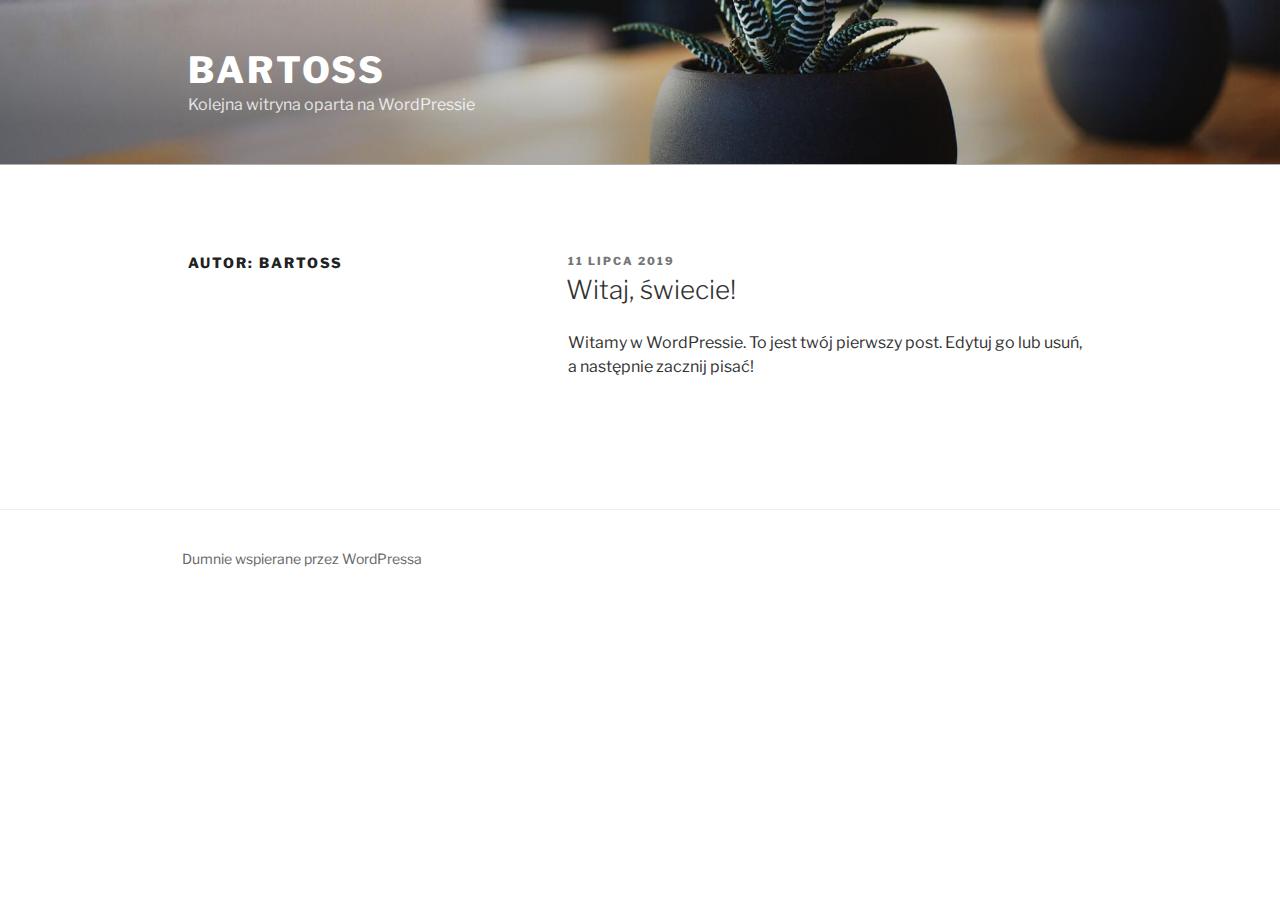
<file: index.php/author/bartoss/index.html>
<!DOCTYPE html>
<html lang="pl-PL" class="no-js no-svg">
<head>
<meta charset="UTF-8">
<meta name="viewport" content="width=device-width, initial-scale=1">
<link rel="profile" href="http://gmpg.org/xfn/11">

<script>(function(html){html.className = html.className.replace(/\bno-js\b/,'js')})(document.documentElement);</script>
<title>Bartoss &#8211; Bartoss</title>
<link rel='dns-prefetch' href='//fonts.googleapis.com' />
<link rel='dns-prefetch' href='//s.w.org' />
<link href='https://fonts.gstatic.com/' crossorigin rel='preconnect' />
<link rel="alternate" type="application/rss+xml" title="Bartoss &raquo; Kanał z wpisami" href="https://bartoss.github.io/index.php/feed/" />
<link rel="alternate" type="application/rss+xml" title="Bartoss &raquo; Kanał z komentarzami" href="https://bartoss.github.io/index.php/comments/feed/" />
<link rel="alternate" type="application/rss+xml" title="Bartoss &raquo; Kanał z wpisami, których autorem jest Bartoss" href="https://bartoss.github.io/index.php/author/bartoss/feed/" />
		<script type="text/javascript">
			window._wpemojiSettings = {"baseUrl":"https:\/\/s.w.org\/images\/core\/emoji\/12.0.0-1\/72x72\/","ext":".png","svgUrl":"https:\/\/s.w.org\/images\/core\/emoji\/12.0.0-1\/svg\/","svgExt":".svg","source":{"concatemoji":"https:\/\/bartoss.github.io\/wp-includes\/js\/wp-emoji-release.min.js?ver=5.2.2"}};
			!function(a,b,c){function d(a,b){var c=String.fromCharCode;l.clearRect(0,0,k.width,k.height),l.fillText(c.apply(this,a),0,0);var d=k.toDataURL();l.clearRect(0,0,k.width,k.height),l.fillText(c.apply(this,b),0,0);var e=k.toDataURL();return d===e}function e(a){var b;if(!l||!l.fillText)return!1;switch(l.textBaseline="top",l.font="600 32px Arial",a){case"flag":return!(b=d([55356,56826,55356,56819],[55356,56826,8203,55356,56819]))&&(b=d([55356,57332,56128,56423,56128,56418,56128,56421,56128,56430,56128,56423,56128,56447],[55356,57332,8203,56128,56423,8203,56128,56418,8203,56128,56421,8203,56128,56430,8203,56128,56423,8203,56128,56447]),!b);case"emoji":return b=d([55357,56424,55356,57342,8205,55358,56605,8205,55357,56424,55356,57340],[55357,56424,55356,57342,8203,55358,56605,8203,55357,56424,55356,57340]),!b}return!1}function f(a){var c=b.createElement("script");c.src=a,c.defer=c.type="text/javascript",b.getElementsByTagName("head")[0].appendChild(c)}var g,h,i,j,k=b.createElement("canvas"),l=k.getContext&&k.getContext("2d");for(j=Array("flag","emoji"),c.supports={everything:!0,everythingExceptFlag:!0},i=0;i<j.length;i++)c.supports[j[i]]=e(j[i]),c.supports.everything=c.supports.everything&&c.supports[j[i]],"flag"!==j[i]&&(c.supports.everythingExceptFlag=c.supports.everythingExceptFlag&&c.supports[j[i]]);c.supports.everythingExceptFlag=c.supports.everythingExceptFlag&&!c.supports.flag,c.DOMReady=!1,c.readyCallback=function(){c.DOMReady=!0},c.supports.everything||(h=function(){c.readyCallback()},b.addEventListener?(b.addEventListener("DOMContentLoaded",h,!1),a.addEventListener("load",h,!1)):(a.attachEvent("onload",h),b.attachEvent("onreadystatechange",function(){"complete"===b.readyState&&c.readyCallback()})),g=c.source||{},g.concatemoji?f(g.concatemoji):g.wpemoji&&g.twemoji&&(f(g.twemoji),f(g.wpemoji)))}(window,document,window._wpemojiSettings);
		</script>
		<style type="text/css">
img.wp-smiley,
img.emoji {
	display: inline !important;
	border: none !important;
	box-shadow: none !important;
	height: 1em !important;
	width: 1em !important;
	margin: 0 .07em !important;
	vertical-align: -0.1em !important;
	background: none !important;
	padding: 0 !important;
}
</style>
	<link rel='stylesheet' id='wp-block-library-css'  href='https://bartoss.github.io/wp-includes/css/dist/block-library/style.min.css?ver=5.2.2' type='text/css' media='all' />
<link rel='stylesheet' id='wp-block-library-theme-css'  href='https://bartoss.github.io/wp-includes/css/dist/block-library/theme.min.css?ver=5.2.2' type='text/css' media='all' />
<link rel='stylesheet' id='twentyseventeen-fonts-css'  href='https://fonts.googleapis.com/css?family=Libre+Franklin%3A300%2C300i%2C400%2C400i%2C600%2C600i%2C800%2C800i&#038;subset=latin%2Clatin-ext' type='text/css' media='all' />
<link rel='stylesheet' id='twentyseventeen-style-css'  href='https://bartoss.github.io/wp-content/themes/twentyseventeen/style.css?ver=5.2.2' type='text/css' media='all' />
<link rel='stylesheet' id='twentyseventeen-block-style-css'  href='https://bartoss.github.io/wp-content/themes/twentyseventeen/assets/css/blocks.css?ver=1.1' type='text/css' media='all' />
<!--[if lt IE 9]>
<link rel='stylesheet' id='twentyseventeen-ie8-css'  href='https://bartoss.github.io/wp-content/themes/twentyseventeen/assets/css/ie8.css?ver=1.0' type='text/css' media='all' />
<![endif]-->
<!--[if lt IE 9]>
<script type='text/javascript' src='https://bartoss.github.io/wp-content/themes/twentyseventeen/assets/js/html5.js?ver=3.7.3'></script>
<![endif]-->
<script type='text/javascript' src='https://bartoss.github.io/wp-includes/js/jquery/jquery.js?ver=1.12.4-wp'></script>
<script type='text/javascript' src='https://bartoss.github.io/wp-includes/js/jquery/jquery-migrate.min.js?ver=1.4.1'></script>
<link rel='https://api.w.org/' href='https://bartoss.github.io/index.php/wp-json/' />
<link rel="EditURI" type="application/rsd+xml" title="RSD" href="https://bartoss.github.io/xmlrpc.php?rsd" />
<link rel="wlwmanifest" type="application/wlwmanifest+xml" href="https://bartoss.github.io/wp-includes/wlwmanifest.xml" /> 
<meta name="generator" content="WordPress 5.2.2" />
</head>

<body class="archive author author-bartoss author-1 wp-embed-responsive hfeed has-header-image page-two-column colors-light">
<div id="page" class="site">
	<a class="skip-link screen-reader-text" href="#content">Przejdź do treści</a>

	<header id="masthead" class="site-header" role="banner">

		<div class="custom-header">

		<div class="custom-header-media">
			<div id="wp-custom-header" class="wp-custom-header"><img src="https://bartoss.github.io/wp-content/themes/twentyseventeen/assets/images/header.jpg" width="2000" height="1200" alt="Bartoss" /></div>		</div>

	<div class="site-branding">
	<div class="wrap">

		
		<div class="site-branding-text">
							<p class="site-title"><a href="https://bartoss.github.io/" rel="home">Bartoss</a></p>
			
							<p class="site-description">Kolejna witryna oparta na WordPressie</p>
					</div><!-- .site-branding-text -->

		
	</div><!-- .wrap -->
</div><!-- .site-branding -->

</div><!-- .custom-header -->

		
	</header><!-- #masthead -->

	
	<div class="site-content-contain">
		<div id="content" class="site-content">

<div class="wrap">

			<header class="page-header">
			<h1 class="page-title">Autor: <span class="vcard">Bartoss</span></h1>		</header><!-- .page-header -->
	
	<div id="primary" class="content-area">
		<main id="main" class="site-main" role="main">

					
<article id="post-1" class="post-1 post type-post status-publish format-standard hentry category-bez-kategorii">
		<header class="entry-header">
		<div class="entry-meta"><span class="screen-reader-text">Opublikowane w</span> <a href="https://bartoss.github.io/index.php/2019/07/11/witaj-swiecie/" rel="bookmark"><time class="entry-date published updated" datetime="2019-07-11T11:40:38+02:00">11 lipca 2019</time></a></div><!-- .entry-meta --><h2 class="entry-title"><a href="https://bartoss.github.io/index.php/2019/07/11/witaj-swiecie/" rel="bookmark">Witaj, świecie!</a></h2>	</header><!-- .entry-header -->

	
	<div class="entry-content">
		
<p>Witamy w WordPressie. To jest twój pierwszy post. Edytuj go lub usuń, a następnie zacznij pisać!</p>
	</div><!-- .entry-content -->

	
</article><!-- #post-1 -->

		</main><!-- #main -->
	</div><!-- #primary -->
	</div><!-- .wrap -->


		</div><!-- #content -->

		<footer id="colophon" class="site-footer" role="contentinfo">
			<div class="wrap">
				
<div class="site-info">
		<a href="https://pl.wordpress.org/" class="imprint">
		Dumnie wspierane przez WordPressa	</a>
</div><!-- .site-info -->
			</div><!-- .wrap -->
		</footer><!-- #colophon -->
	</div><!-- .site-content-contain -->
</div><!-- #page -->
<script type='text/javascript'>
/* <![CDATA[ */
var twentyseventeenScreenReaderText = {"quote":"<svg class=\"icon icon-quote-right\" aria-hidden=\"true\" role=\"img\"> <use href=\"#icon-quote-right\" xlink:href=\"#icon-quote-right\"><\/use> <\/svg>"};
/* ]]> */
</script>
<script type='text/javascript' src='https://bartoss.github.io/wp-content/themes/twentyseventeen/assets/js/skip-link-focus-fix.js?ver=1.0'></script>
<script type='text/javascript' src='https://bartoss.github.io/wp-content/themes/twentyseventeen/assets/js/global.js?ver=1.0'></script>
<script type='text/javascript' src='https://bartoss.github.io/wp-content/themes/twentyseventeen/assets/js/jquery.scrollTo.js?ver=2.1.2'></script>
<script type='text/javascript' src='https://bartoss.github.io/wp-includes/js/wp-embed.min.js?ver=5.2.2'></script>
<svg style="position: absolute; width: 0; height: 0; overflow: hidden;" version="1.1" xmlns="http://www.w3.org/2000/svg" xmlns:xlink="http://www.w3.org/1999/xlink">
<defs>
<symbol id="icon-behance" viewbox="0 0 37 32">
<path class="path1" d="M33 6.054h-9.125v2.214h9.125v-2.214zM28.5 13.661q-1.607 0-2.607 0.938t-1.107 2.545h7.286q-0.321-3.482-3.571-3.482zM28.786 24.107q1.125 0 2.179-0.571t1.357-1.554h3.946q-1.786 5.482-7.625 5.482-3.821 0-6.080-2.357t-2.259-6.196q0-3.714 2.33-6.17t6.009-2.455q2.464 0 4.295 1.214t2.732 3.196 0.902 4.429q0 0.304-0.036 0.839h-11.75q0 1.982 1.027 3.063t2.973 1.080zM4.946 23.214h5.286q3.661 0 3.661-2.982 0-3.214-3.554-3.214h-5.393v6.196zM4.946 13.625h5.018q1.393 0 2.205-0.652t0.813-2.027q0-2.571-3.393-2.571h-4.643v5.25zM0 4.536h10.607q1.554 0 2.768 0.25t2.259 0.848 1.607 1.723 0.563 2.75q0 3.232-3.071 4.696 2.036 0.571 3.071 2.054t1.036 3.643q0 1.339-0.438 2.438t-1.179 1.848-1.759 1.268-2.161 0.75-2.393 0.232h-10.911v-22.5z"></path>
</symbol>
<symbol id="icon-deviantart" viewbox="0 0 18 32">
<path class="path1" d="M18.286 5.411l-5.411 10.393 0.429 0.554h4.982v7.411h-9.054l-0.786 0.536-2.536 4.875-0.536 0.536h-5.375v-5.411l5.411-10.411-0.429-0.536h-4.982v-7.411h9.054l0.786-0.536 2.536-4.875 0.536-0.536h5.375v5.411z"></path>
</symbol>
<symbol id="icon-medium" viewbox="0 0 32 32">
<path class="path1" d="M10.661 7.518v20.946q0 0.446-0.223 0.759t-0.652 0.313q-0.304 0-0.589-0.143l-8.304-4.161q-0.375-0.179-0.634-0.598t-0.259-0.83v-20.357q0-0.357 0.179-0.607t0.518-0.25q0.25 0 0.786 0.268l9.125 4.571q0.054 0.054 0.054 0.089zM11.804 9.321l9.536 15.464-9.536-4.75v-10.714zM32 9.643v18.821q0 0.446-0.25 0.723t-0.679 0.277-0.839-0.232l-7.875-3.929zM31.946 7.5q0 0.054-4.58 7.491t-5.366 8.705l-6.964-11.321 5.786-9.411q0.304-0.5 0.929-0.5 0.25 0 0.464 0.107l9.661 4.821q0.071 0.036 0.071 0.107z"></path>
</symbol>
<symbol id="icon-slideshare" viewbox="0 0 32 32">
<path class="path1" d="M15.589 13.214q0 1.482-1.134 2.545t-2.723 1.063-2.723-1.063-1.134-2.545q0-1.5 1.134-2.554t2.723-1.054 2.723 1.054 1.134 2.554zM24.554 13.214q0 1.482-1.125 2.545t-2.732 1.063q-1.589 0-2.723-1.063t-1.134-2.545q0-1.5 1.134-2.554t2.723-1.054q1.607 0 2.732 1.054t1.125 2.554zM28.571 16.429v-11.911q0-1.554-0.571-2.205t-1.982-0.652h-19.857q-1.482 0-2.009 0.607t-0.527 2.25v12.018q0.768 0.411 1.58 0.714t1.446 0.5 1.446 0.33 1.268 0.196 1.25 0.071 1.045 0.009 1.009-0.036 0.795-0.036q1.214-0.018 1.696 0.482 0.107 0.107 0.179 0.161 0.464 0.446 1.089 0.911 0.125-1.625 2.107-1.554 0.089 0 0.652 0.027t0.768 0.036 0.813 0.018 0.946-0.018 0.973-0.080 1.089-0.152 1.107-0.241 1.196-0.348 1.205-0.482 1.286-0.616zM31.482 16.339q-2.161 2.661-6.643 4.5 1.5 5.089-0.411 8.304-1.179 2.018-3.268 2.643-1.857 0.571-3.25-0.268-1.536-0.911-1.464-2.929l-0.018-5.821v-0.018q-0.143-0.036-0.438-0.107t-0.42-0.089l-0.018 6.036q0.071 2.036-1.482 2.929-1.411 0.839-3.268 0.268-2.089-0.643-3.25-2.679-1.875-3.214-0.393-8.268-4.482-1.839-6.643-4.5-0.446-0.661-0.071-1.125t1.071 0.018q0.054 0.036 0.196 0.125t0.196 0.143v-12.393q0-1.286 0.839-2.196t2.036-0.911h22.446q1.196 0 2.036 0.911t0.839 2.196v12.393l0.375-0.268q0.696-0.482 1.071-0.018t-0.071 1.125z"></path>
</symbol>
<symbol id="icon-snapchat-ghost" viewbox="0 0 30 32">
<path class="path1" d="M15.143 2.286q2.393-0.018 4.295 1.223t2.92 3.438q0.482 1.036 0.482 3.196 0 0.839-0.161 3.411 0.25 0.125 0.5 0.125 0.321 0 0.911-0.241t0.911-0.241q0.518 0 1 0.321t0.482 0.821q0 0.571-0.563 0.964t-1.232 0.563-1.232 0.518-0.563 0.848q0 0.268 0.214 0.768 0.661 1.464 1.83 2.679t2.58 1.804q0.5 0.214 1.429 0.411 0.5 0.107 0.5 0.625 0 1.25-3.911 1.839-0.125 0.196-0.196 0.696t-0.25 0.83-0.589 0.33q-0.357 0-1.107-0.116t-1.143-0.116q-0.661 0-1.107 0.089-0.571 0.089-1.125 0.402t-1.036 0.679-1.036 0.723-1.357 0.598-1.768 0.241q-0.929 0-1.723-0.241t-1.339-0.598-1.027-0.723-1.036-0.679-1.107-0.402q-0.464-0.089-1.125-0.089-0.429 0-1.17 0.134t-1.045 0.134q-0.446 0-0.625-0.33t-0.25-0.848-0.196-0.714q-3.911-0.589-3.911-1.839 0-0.518 0.5-0.625 0.929-0.196 1.429-0.411 1.393-0.571 2.58-1.804t1.83-2.679q0.214-0.5 0.214-0.768 0-0.5-0.563-0.848t-1.241-0.527-1.241-0.563-0.563-0.938q0-0.482 0.464-0.813t0.982-0.33q0.268 0 0.857 0.232t0.946 0.232q0.321 0 0.571-0.125-0.161-2.536-0.161-3.393 0-2.179 0.482-3.214 1.143-2.446 3.071-3.536t4.714-1.125z"></path>
</symbol>
<symbol id="icon-yelp" viewbox="0 0 27 32">
<path class="path1" d="M13.804 23.554v2.268q-0.018 5.214-0.107 5.446-0.214 0.571-0.911 0.714-0.964 0.161-3.241-0.679t-2.902-1.589q-0.232-0.268-0.304-0.643-0.018-0.214 0.071-0.464 0.071-0.179 0.607-0.839t3.232-3.857q0.018 0 1.071-1.25 0.268-0.339 0.705-0.438t0.884 0.063q0.429 0.179 0.67 0.518t0.223 0.75zM11.143 19.071q-0.054 0.982-0.929 1.25l-2.143 0.696q-4.911 1.571-5.214 1.571-0.625-0.036-0.964-0.643-0.214-0.446-0.304-1.339-0.143-1.357 0.018-2.973t0.536-2.223 1-0.571q0.232 0 3.607 1.375 1.25 0.518 2.054 0.839l1.5 0.607q0.411 0.161 0.634 0.545t0.205 0.866zM25.893 24.375q-0.125 0.964-1.634 2.875t-2.42 2.268q-0.661 0.25-1.125-0.125-0.25-0.179-3.286-5.125l-0.839-1.375q-0.25-0.375-0.205-0.821t0.348-0.821q0.625-0.768 1.482-0.464 0.018 0.018 2.125 0.714 3.625 1.179 4.321 1.42t0.839 0.366q0.5 0.393 0.393 1.089zM13.893 13.089q0.089 1.821-0.964 2.179-1.036 0.304-2.036-1.268l-6.75-10.679q-0.143-0.625 0.339-1.107 0.732-0.768 3.705-1.598t4.009-0.563q0.714 0.179 0.875 0.804 0.054 0.321 0.393 5.455t0.429 6.777zM25.714 15.018q0.054 0.696-0.464 1.054-0.268 0.179-5.875 1.536-1.196 0.268-1.625 0.411l0.018-0.036q-0.411 0.107-0.821-0.071t-0.661-0.571q-0.536-0.839 0-1.554 0.018-0.018 1.339-1.821 2.232-3.054 2.679-3.643t0.607-0.696q0.5-0.339 1.161-0.036 0.857 0.411 2.196 2.384t1.446 2.991v0.054z"></path>
</symbol>
<symbol id="icon-vine" viewbox="0 0 27 32">
<path class="path1" d="M26.732 14.768v3.536q-1.804 0.411-3.536 0.411-1.161 2.429-2.955 4.839t-3.241 3.848-2.286 1.902q-1.429 0.804-2.893-0.054-0.5-0.304-1.080-0.777t-1.518-1.491-1.83-2.295-1.92-3.286-1.884-4.357-1.634-5.616-1.259-6.964h5.054q0.464 3.893 1.25 7.116t1.866 5.661 2.17 4.205 2.5 3.482q3.018-3.018 5.125-7.25-2.536-1.286-3.982-3.929t-1.446-5.946q0-3.429 1.857-5.616t5.071-2.188q3.179 0 4.875 1.884t1.696 5.313q0 2.839-1.036 5.107-0.125 0.018-0.348 0.054t-0.821 0.036-1.125-0.107-1.107-0.455-0.902-0.92q0.554-1.839 0.554-3.286 0-1.554-0.518-2.357t-1.411-0.804q-0.946 0-1.518 0.884t-0.571 2.509q0 3.321 1.875 5.241t4.768 1.92q1.107 0 2.161-0.25z"></path>
</symbol>
<symbol id="icon-vk" viewbox="0 0 35 32">
<path class="path1" d="M34.232 9.286q0.411 1.143-2.679 5.25-0.429 0.571-1.161 1.518-1.393 1.786-1.607 2.339-0.304 0.732 0.25 1.446 0.304 0.375 1.446 1.464h0.018l0.071 0.071q2.518 2.339 3.411 3.946 0.054 0.089 0.116 0.223t0.125 0.473-0.009 0.607-0.446 0.491-1.054 0.223l-4.571 0.071q-0.429 0.089-1-0.089t-0.929-0.393l-0.357-0.214q-0.536-0.375-1.25-1.143t-1.223-1.384-1.089-1.036-1.009-0.277q-0.054 0.018-0.143 0.063t-0.304 0.259-0.384 0.527-0.304 0.929-0.116 1.384q0 0.268-0.063 0.491t-0.134 0.33l-0.071 0.089q-0.321 0.339-0.946 0.393h-2.054q-1.268 0.071-2.607-0.295t-2.348-0.946-1.839-1.179-1.259-1.027l-0.446-0.429q-0.179-0.179-0.491-0.536t-1.277-1.625-1.893-2.696-2.188-3.768-2.33-4.857q-0.107-0.286-0.107-0.482t0.054-0.286l0.071-0.107q0.268-0.339 1.018-0.339l4.893-0.036q0.214 0.036 0.411 0.116t0.286 0.152l0.089 0.054q0.286 0.196 0.429 0.571 0.357 0.893 0.821 1.848t0.732 1.455l0.286 0.518q0.518 1.071 1 1.857t0.866 1.223 0.741 0.688 0.607 0.25 0.482-0.089q0.036-0.018 0.089-0.089t0.214-0.393 0.241-0.839 0.17-1.446 0-2.232q-0.036-0.714-0.161-1.304t-0.25-0.821l-0.107-0.214q-0.446-0.607-1.518-0.768-0.232-0.036 0.089-0.429 0.304-0.339 0.679-0.536 0.946-0.464 4.268-0.429 1.464 0.018 2.411 0.232 0.357 0.089 0.598 0.241t0.366 0.429 0.188 0.571 0.063 0.813-0.018 0.982-0.045 1.259-0.027 1.473q0 0.196-0.018 0.75t-0.009 0.857 0.063 0.723 0.205 0.696 0.402 0.438q0.143 0.036 0.304 0.071t0.464-0.196 0.679-0.616 0.929-1.196 1.214-1.92q1.071-1.857 1.911-4.018 0.071-0.179 0.179-0.313t0.196-0.188l0.071-0.054 0.089-0.045t0.232-0.054 0.357-0.009l5.143-0.036q0.696-0.089 1.143 0.045t0.554 0.295z"></path>
</symbol>
<symbol id="icon-search" viewbox="0 0 30 32">
<path class="path1" d="M20.571 14.857q0-3.304-2.348-5.652t-5.652-2.348-5.652 2.348-2.348 5.652 2.348 5.652 5.652 2.348 5.652-2.348 2.348-5.652zM29.714 29.714q0 0.929-0.679 1.607t-1.607 0.679q-0.964 0-1.607-0.679l-6.125-6.107q-3.196 2.214-7.125 2.214-2.554 0-4.884-0.991t-4.018-2.679-2.679-4.018-0.991-4.884 0.991-4.884 2.679-4.018 4.018-2.679 4.884-0.991 4.884 0.991 4.018 2.679 2.679 4.018 0.991 4.884q0 3.929-2.214 7.125l6.125 6.125q0.661 0.661 0.661 1.607z"></path>
</symbol>
<symbol id="icon-envelope-o" viewbox="0 0 32 32">
<path class="path1" d="M29.714 26.857v-13.714q-0.571 0.643-1.232 1.179-4.786 3.679-7.607 6.036-0.911 0.768-1.482 1.196t-1.545 0.866-1.83 0.438h-0.036q-0.857 0-1.83-0.438t-1.545-0.866-1.482-1.196q-2.821-2.357-7.607-6.036-0.661-0.536-1.232-1.179v13.714q0 0.232 0.17 0.402t0.402 0.17h26.286q0.232 0 0.402-0.17t0.17-0.402zM29.714 8.089v-0.438t-0.009-0.232-0.054-0.223-0.098-0.161-0.161-0.134-0.25-0.045h-26.286q-0.232 0-0.402 0.17t-0.17 0.402q0 3 2.625 5.071 3.446 2.714 7.161 5.661 0.107 0.089 0.625 0.527t0.821 0.67 0.795 0.563 0.902 0.491 0.768 0.161h0.036q0.357 0 0.768-0.161t0.902-0.491 0.795-0.563 0.821-0.67 0.625-0.527q3.714-2.946 7.161-5.661 0.964-0.768 1.795-2.063t0.83-2.348zM32 7.429v19.429q0 1.179-0.839 2.018t-2.018 0.839h-26.286q-1.179 0-2.018-0.839t-0.839-2.018v-19.429q0-1.179 0.839-2.018t2.018-0.839h26.286q1.179 0 2.018 0.839t0.839 2.018z"></path>
</symbol>
<symbol id="icon-close" viewbox="0 0 25 32">
<path class="path1" d="M23.179 23.607q0 0.714-0.5 1.214l-2.429 2.429q-0.5 0.5-1.214 0.5t-1.214-0.5l-5.25-5.25-5.25 5.25q-0.5 0.5-1.214 0.5t-1.214-0.5l-2.429-2.429q-0.5-0.5-0.5-1.214t0.5-1.214l5.25-5.25-5.25-5.25q-0.5-0.5-0.5-1.214t0.5-1.214l2.429-2.429q0.5-0.5 1.214-0.5t1.214 0.5l5.25 5.25 5.25-5.25q0.5-0.5 1.214-0.5t1.214 0.5l2.429 2.429q0.5 0.5 0.5 1.214t-0.5 1.214l-5.25 5.25 5.25 5.25q0.5 0.5 0.5 1.214z"></path>
</symbol>
<symbol id="icon-angle-down" viewbox="0 0 21 32">
<path class="path1" d="M19.196 13.143q0 0.232-0.179 0.411l-8.321 8.321q-0.179 0.179-0.411 0.179t-0.411-0.179l-8.321-8.321q-0.179-0.179-0.179-0.411t0.179-0.411l0.893-0.893q0.179-0.179 0.411-0.179t0.411 0.179l7.018 7.018 7.018-7.018q0.179-0.179 0.411-0.179t0.411 0.179l0.893 0.893q0.179 0.179 0.179 0.411z"></path>
</symbol>
<symbol id="icon-folder-open" viewbox="0 0 34 32">
<path class="path1" d="M33.554 17q0 0.554-0.554 1.179l-6 7.071q-0.768 0.911-2.152 1.545t-2.563 0.634h-19.429q-0.607 0-1.080-0.232t-0.473-0.768q0-0.554 0.554-1.179l6-7.071q0.768-0.911 2.152-1.545t2.563-0.634h19.429q0.607 0 1.080 0.232t0.473 0.768zM27.429 10.857v2.857h-14.857q-1.679 0-3.518 0.848t-2.929 2.134l-6.107 7.179q0-0.071-0.009-0.223t-0.009-0.223v-17.143q0-1.643 1.179-2.821t2.821-1.179h5.714q1.643 0 2.821 1.179t1.179 2.821v0.571h9.714q1.643 0 2.821 1.179t1.179 2.821z"></path>
</symbol>
<symbol id="icon-twitter" viewbox="0 0 30 32">
<path class="path1" d="M28.929 7.286q-1.196 1.75-2.893 2.982 0.018 0.25 0.018 0.75 0 2.321-0.679 4.634t-2.063 4.437-3.295 3.759-4.607 2.607-5.768 0.973q-4.839 0-8.857-2.589 0.625 0.071 1.393 0.071 4.018 0 7.161-2.464-1.875-0.036-3.357-1.152t-2.036-2.848q0.589 0.089 1.089 0.089 0.768 0 1.518-0.196-2-0.411-3.313-1.991t-1.313-3.67v-0.071q1.214 0.679 2.607 0.732-1.179-0.786-1.875-2.054t-0.696-2.75q0-1.571 0.786-2.911 2.161 2.661 5.259 4.259t6.634 1.777q-0.143-0.679-0.143-1.321 0-2.393 1.688-4.080t4.080-1.688q2.5 0 4.214 1.821 1.946-0.375 3.661-1.393-0.661 2.054-2.536 3.179 1.661-0.179 3.321-0.893z"></path>
</symbol>
<symbol id="icon-facebook" viewbox="0 0 19 32">
<path class="path1" d="M17.125 0.214v4.714h-2.804q-1.536 0-2.071 0.643t-0.536 1.929v3.375h5.232l-0.696 5.286h-4.536v13.554h-5.464v-13.554h-4.554v-5.286h4.554v-3.893q0-3.321 1.857-5.152t4.946-1.83q2.625 0 4.071 0.214z"></path>
</symbol>
<symbol id="icon-github" viewbox="0 0 27 32">
<path class="path1" d="M13.714 2.286q3.732 0 6.884 1.839t4.991 4.991 1.839 6.884q0 4.482-2.616 8.063t-6.759 4.955q-0.482 0.089-0.714-0.125t-0.232-0.536q0-0.054 0.009-1.366t0.009-2.402q0-1.732-0.929-2.536 1.018-0.107 1.83-0.321t1.679-0.696 1.446-1.188 0.946-1.875 0.366-2.688q0-2.125-1.411-3.679 0.661-1.625-0.143-3.643-0.5-0.161-1.446 0.196t-1.643 0.786l-0.679 0.429q-1.661-0.464-3.429-0.464t-3.429 0.464q-0.286-0.196-0.759-0.482t-1.491-0.688-1.518-0.241q-0.804 2.018-0.143 3.643-1.411 1.554-1.411 3.679 0 1.518 0.366 2.679t0.938 1.875 1.438 1.196 1.679 0.696 1.83 0.321q-0.696 0.643-0.875 1.839-0.375 0.179-0.804 0.268t-1.018 0.089-1.17-0.384-0.991-1.116q-0.339-0.571-0.866-0.929t-0.884-0.429l-0.357-0.054q-0.375 0-0.518 0.080t-0.089 0.205 0.161 0.25 0.232 0.214l0.125 0.089q0.393 0.179 0.777 0.679t0.563 0.911l0.179 0.411q0.232 0.679 0.786 1.098t1.196 0.536 1.241 0.125 0.991-0.063l0.411-0.071q0 0.679 0.009 1.58t0.009 0.973q0 0.321-0.232 0.536t-0.714 0.125q-4.143-1.375-6.759-4.955t-2.616-8.063q0-3.732 1.839-6.884t4.991-4.991 6.884-1.839zM5.196 21.982q0.054-0.125-0.125-0.214-0.179-0.054-0.232 0.036-0.054 0.125 0.125 0.214 0.161 0.107 0.232-0.036zM5.75 22.589q0.125-0.089-0.036-0.286-0.179-0.161-0.286-0.054-0.125 0.089 0.036 0.286 0.179 0.179 0.286 0.054zM6.286 23.393q0.161-0.125 0-0.339-0.143-0.232-0.304-0.107-0.161 0.089 0 0.321t0.304 0.125zM7.036 24.143q0.143-0.143-0.071-0.339-0.214-0.214-0.357-0.054-0.161 0.143 0.071 0.339 0.214 0.214 0.357 0.054zM8.054 24.589q0.054-0.196-0.232-0.286-0.268-0.071-0.339 0.125t0.232 0.268q0.268 0.107 0.339-0.107zM9.179 24.679q0-0.232-0.304-0.196-0.286 0-0.286 0.196 0 0.232 0.304 0.196 0.286 0 0.286-0.196zM10.214 24.5q-0.036-0.196-0.321-0.161-0.286 0.054-0.25 0.268t0.321 0.143 0.25-0.25z"></path>
</symbol>
<symbol id="icon-bars" viewbox="0 0 27 32">
<path class="path1" d="M27.429 24v2.286q0 0.464-0.339 0.804t-0.804 0.339h-25.143q-0.464 0-0.804-0.339t-0.339-0.804v-2.286q0-0.464 0.339-0.804t0.804-0.339h25.143q0.464 0 0.804 0.339t0.339 0.804zM27.429 14.857v2.286q0 0.464-0.339 0.804t-0.804 0.339h-25.143q-0.464 0-0.804-0.339t-0.339-0.804v-2.286q0-0.464 0.339-0.804t0.804-0.339h25.143q0.464 0 0.804 0.339t0.339 0.804zM27.429 5.714v2.286q0 0.464-0.339 0.804t-0.804 0.339h-25.143q-0.464 0-0.804-0.339t-0.339-0.804v-2.286q0-0.464 0.339-0.804t0.804-0.339h25.143q0.464 0 0.804 0.339t0.339 0.804z"></path>
</symbol>
<symbol id="icon-google-plus" viewbox="0 0 41 32">
<path class="path1" d="M25.661 16.304q0 3.714-1.554 6.616t-4.429 4.536-6.589 1.634q-2.661 0-5.089-1.036t-4.179-2.786-2.786-4.179-1.036-5.089 1.036-5.089 2.786-4.179 4.179-2.786 5.089-1.036q5.107 0 8.768 3.429l-3.554 3.411q-2.089-2.018-5.214-2.018-2.196 0-4.063 1.107t-2.955 3.009-1.089 4.152 1.089 4.152 2.955 3.009 4.063 1.107q1.482 0 2.723-0.411t2.045-1.027 1.402-1.402 0.875-1.482 0.384-1.321h-7.429v-4.5h12.357q0.214 1.125 0.214 2.179zM41.143 14.125v3.75h-3.732v3.732h-3.75v-3.732h-3.732v-3.75h3.732v-3.732h3.75v3.732h3.732z"></path>
</symbol>
<symbol id="icon-linkedin" viewbox="0 0 27 32">
<path class="path1" d="M6.232 11.161v17.696h-5.893v-17.696h5.893zM6.607 5.696q0.018 1.304-0.902 2.179t-2.42 0.875h-0.036q-1.464 0-2.357-0.875t-0.893-2.179q0-1.321 0.92-2.188t2.402-0.866 2.375 0.866 0.911 2.188zM27.429 18.714v10.143h-5.875v-9.464q0-1.875-0.723-2.938t-2.259-1.063q-1.125 0-1.884 0.616t-1.134 1.527q-0.196 0.536-0.196 1.446v9.875h-5.875q0.036-7.125 0.036-11.554t-0.018-5.286l-0.018-0.857h5.875v2.571h-0.036q0.357-0.571 0.732-1t1.009-0.929 1.554-0.777 2.045-0.277q3.054 0 4.911 2.027t1.857 5.938z"></path>
</symbol>
<symbol id="icon-quote-right" viewbox="0 0 30 32">
<path class="path1" d="M13.714 5.714v12.571q0 1.857-0.723 3.545t-1.955 2.92-2.92 1.955-3.545 0.723h-1.143q-0.464 0-0.804-0.339t-0.339-0.804v-2.286q0-0.464 0.339-0.804t0.804-0.339h1.143q1.893 0 3.232-1.339t1.339-3.232v-0.571q0-0.714-0.5-1.214t-1.214-0.5h-4q-1.429 0-2.429-1t-1-2.429v-6.857q0-1.429 1-2.429t2.429-1h6.857q1.429 0 2.429 1t1 2.429zM29.714 5.714v12.571q0 1.857-0.723 3.545t-1.955 2.92-2.92 1.955-3.545 0.723h-1.143q-0.464 0-0.804-0.339t-0.339-0.804v-2.286q0-0.464 0.339-0.804t0.804-0.339h1.143q1.893 0 3.232-1.339t1.339-3.232v-0.571q0-0.714-0.5-1.214t-1.214-0.5h-4q-1.429 0-2.429-1t-1-2.429v-6.857q0-1.429 1-2.429t2.429-1h6.857q1.429 0 2.429 1t1 2.429z"></path>
</symbol>
<symbol id="icon-mail-reply" viewbox="0 0 32 32">
<path class="path1" d="M32 20q0 2.964-2.268 8.054-0.054 0.125-0.188 0.429t-0.241 0.536-0.232 0.393q-0.214 0.304-0.5 0.304-0.268 0-0.42-0.179t-0.152-0.446q0-0.161 0.045-0.473t0.045-0.42q0.089-1.214 0.089-2.196 0-1.804-0.313-3.232t-0.866-2.473-1.429-1.804-1.884-1.241-2.375-0.759-2.75-0.384-3.134-0.107h-4v4.571q0 0.464-0.339 0.804t-0.804 0.339-0.804-0.339l-9.143-9.143q-0.339-0.339-0.339-0.804t0.339-0.804l9.143-9.143q0.339-0.339 0.804-0.339t0.804 0.339 0.339 0.804v4.571h4q12.732 0 15.625 7.196 0.946 2.393 0.946 5.946z"></path>
</symbol>
<symbol id="icon-youtube" viewbox="0 0 27 32">
<path class="path1" d="M17.339 22.214v3.768q0 1.196-0.696 1.196-0.411 0-0.804-0.393v-5.375q0.393-0.393 0.804-0.393 0.696 0 0.696 1.196zM23.375 22.232v0.821h-1.607v-0.821q0-1.214 0.804-1.214t0.804 1.214zM6.125 18.339h1.911v-1.679h-5.571v1.679h1.875v10.161h1.786v-10.161zM11.268 28.5h1.589v-8.821h-1.589v6.75q-0.536 0.75-1.018 0.75-0.321 0-0.375-0.375-0.018-0.054-0.018-0.625v-6.5h-1.589v6.982q0 0.875 0.143 1.304 0.214 0.661 1.036 0.661 0.857 0 1.821-1.089v0.964zM18.929 25.857v-3.518q0-1.304-0.161-1.768-0.304-1-1.268-1-0.893 0-1.661 0.964v-3.875h-1.589v11.839h1.589v-0.857q0.804 0.982 1.661 0.982 0.964 0 1.268-0.982 0.161-0.482 0.161-1.786zM24.964 25.679v-0.232h-1.625q0 0.911-0.036 1.089-0.125 0.643-0.714 0.643-0.821 0-0.821-1.232v-1.554h3.196v-1.839q0-1.411-0.482-2.071-0.696-0.911-1.893-0.911-1.214 0-1.911 0.911-0.5 0.661-0.5 2.071v3.089q0 1.411 0.518 2.071 0.696 0.911 1.929 0.911 1.286 0 1.929-0.946 0.321-0.482 0.375-0.964 0.036-0.161 0.036-1.036zM14.107 9.375v-3.75q0-1.232-0.768-1.232t-0.768 1.232v3.75q0 1.25 0.768 1.25t0.768-1.25zM26.946 22.786q0 4.179-0.464 6.25-0.25 1.054-1.036 1.768t-1.821 0.821q-3.286 0.375-9.911 0.375t-9.911-0.375q-1.036-0.107-1.83-0.821t-1.027-1.768q-0.464-2-0.464-6.25 0-4.179 0.464-6.25 0.25-1.054 1.036-1.768t1.839-0.839q3.268-0.357 9.893-0.357t9.911 0.357q1.036 0.125 1.83 0.839t1.027 1.768q0.464 2 0.464 6.25zM9.125 0h1.821l-2.161 7.125v4.839h-1.786v-4.839q-0.25-1.321-1.089-3.786-0.661-1.839-1.161-3.339h1.893l1.268 4.696zM15.732 5.946v3.125q0 1.446-0.5 2.107-0.661 0.911-1.893 0.911-1.196 0-1.875-0.911-0.5-0.679-0.5-2.107v-3.125q0-1.429 0.5-2.089 0.679-0.911 1.875-0.911 1.232 0 1.893 0.911 0.5 0.661 0.5 2.089zM21.714 3.054v8.911h-1.625v-0.982q-0.946 1.107-1.839 1.107-0.821 0-1.054-0.661-0.143-0.429-0.143-1.339v-7.036h1.625v6.554q0 0.589 0.018 0.625 0.054 0.393 0.375 0.393 0.482 0 1.018-0.768v-6.804h1.625z"></path>
</symbol>
<symbol id="icon-dropbox" viewbox="0 0 32 32">
<path class="path1" d="M7.179 12.625l8.821 5.446-6.107 5.089-8.75-5.696zM24.786 22.536v1.929l-8.75 5.232v0.018l-0.018-0.018-0.018 0.018v-0.018l-8.732-5.232v-1.929l2.625 1.714 6.107-5.071v-0.036l0.018 0.018 0.018-0.018v0.036l6.125 5.071zM9.893 2.107l6.107 5.089-8.821 5.429-6.036-4.821zM24.821 12.625l6.036 4.839-8.732 5.696-6.125-5.089zM22.125 2.107l8.732 5.696-6.036 4.821-8.821-5.429z"></path>
</symbol>
<symbol id="icon-instagram" viewbox="0 0 27 32">
<path class="path1" d="M18.286 16q0-1.893-1.339-3.232t-3.232-1.339-3.232 1.339-1.339 3.232 1.339 3.232 3.232 1.339 3.232-1.339 1.339-3.232zM20.75 16q0 2.929-2.054 4.982t-4.982 2.054-4.982-2.054-2.054-4.982 2.054-4.982 4.982-2.054 4.982 2.054 2.054 4.982zM22.679 8.679q0 0.679-0.482 1.161t-1.161 0.482-1.161-0.482-0.482-1.161 0.482-1.161 1.161-0.482 1.161 0.482 0.482 1.161zM13.714 4.75q-0.125 0-1.366-0.009t-1.884 0-1.723 0.054-1.839 0.179-1.277 0.33q-0.893 0.357-1.571 1.036t-1.036 1.571q-0.196 0.518-0.33 1.277t-0.179 1.839-0.054 1.723 0 1.884 0.009 1.366-0.009 1.366 0 1.884 0.054 1.723 0.179 1.839 0.33 1.277q0.357 0.893 1.036 1.571t1.571 1.036q0.518 0.196 1.277 0.33t1.839 0.179 1.723 0.054 1.884 0 1.366-0.009 1.366 0.009 1.884 0 1.723-0.054 1.839-0.179 1.277-0.33q0.893-0.357 1.571-1.036t1.036-1.571q0.196-0.518 0.33-1.277t0.179-1.839 0.054-1.723 0-1.884-0.009-1.366 0.009-1.366 0-1.884-0.054-1.723-0.179-1.839-0.33-1.277q-0.357-0.893-1.036-1.571t-1.571-1.036q-0.518-0.196-1.277-0.33t-1.839-0.179-1.723-0.054-1.884 0-1.366 0.009zM27.429 16q0 4.089-0.089 5.661-0.179 3.714-2.214 5.75t-5.75 2.214q-1.571 0.089-5.661 0.089t-5.661-0.089q-3.714-0.179-5.75-2.214t-2.214-5.75q-0.089-1.571-0.089-5.661t0.089-5.661q0.179-3.714 2.214-5.75t5.75-2.214q1.571-0.089 5.661-0.089t5.661 0.089q3.714 0.179 5.75 2.214t2.214 5.75q0.089 1.571 0.089 5.661z"></path>
</symbol>
<symbol id="icon-flickr" viewbox="0 0 27 32">
<path class="path1" d="M22.286 2.286q2.125 0 3.634 1.509t1.509 3.634v17.143q0 2.125-1.509 3.634t-3.634 1.509h-17.143q-2.125 0-3.634-1.509t-1.509-3.634v-17.143q0-2.125 1.509-3.634t3.634-1.509h17.143zM12.464 16q0-1.571-1.107-2.679t-2.679-1.107-2.679 1.107-1.107 2.679 1.107 2.679 2.679 1.107 2.679-1.107 1.107-2.679zM22.536 16q0-1.571-1.107-2.679t-2.679-1.107-2.679 1.107-1.107 2.679 1.107 2.679 2.679 1.107 2.679-1.107 1.107-2.679z"></path>
</symbol>
<symbol id="icon-tumblr" viewbox="0 0 19 32">
<path class="path1" d="M16.857 23.732l1.429 4.232q-0.411 0.625-1.982 1.179t-3.161 0.571q-1.857 0.036-3.402-0.464t-2.545-1.321-1.696-1.893-0.991-2.143-0.295-2.107v-9.714h-3v-3.839q1.286-0.464 2.304-1.241t1.625-1.607 1.036-1.821 0.607-1.768 0.268-1.58q0.018-0.089 0.080-0.152t0.134-0.063h4.357v7.571h5.946v4.5h-5.964v9.25q0 0.536 0.116 1t0.402 0.938 0.884 0.741 1.455 0.25q1.393-0.036 2.393-0.518z"></path>
</symbol>
<symbol id="icon-dockerhub" viewbox="0 0 24 28">
<path class="path1" d="M1.597 10.257h2.911v2.83H1.597v-2.83zm3.573 0h2.91v2.83H5.17v-2.83zm0-3.627h2.91v2.829H5.17V6.63zm3.57 3.627h2.912v2.83H8.74v-2.83zm0-3.627h2.912v2.829H8.74V6.63zm3.573 3.627h2.911v2.83h-2.911v-2.83zm0-3.627h2.911v2.829h-2.911V6.63zm3.572 3.627h2.911v2.83h-2.911v-2.83zM12.313 3h2.911v2.83h-2.911V3zm-6.65 14.173c-.449 0-.812.354-.812.788 0 .435.364.788.812.788.447 0 .811-.353.811-.788 0-.434-.363-.788-.811-.788"></path>
<path class="path2" d="M28.172 11.721c-.978-.549-2.278-.624-3.388-.306-.136-1.146-.91-2.149-1.83-2.869l-.366-.286-.307.345c-.618.692-.8 1.845-.718 2.73.063.651.273 1.312.685 1.834-.313.183-.668.328-.985.434-.646.212-1.347.33-2.028.33H.083l-.042.429c-.137 1.432.065 2.866.674 4.173l.262.519.03.048c1.8 2.973 4.963 4.225 8.41 4.225 6.672 0 12.174-2.896 14.702-9.015 1.689.085 3.417-.4 4.243-1.968l.211-.4-.401-.223zM5.664 19.458c-.85 0-1.542-.671-1.542-1.497 0-.825.691-1.498 1.541-1.498.849 0 1.54.672 1.54 1.497s-.69 1.498-1.539 1.498z"></path>
</symbol>
<symbol id="icon-dribbble" viewbox="0 0 27 32">
<path class="path1" d="M18.286 26.786q-0.75-4.304-2.5-8.893h-0.036l-0.036 0.018q-0.286 0.107-0.768 0.295t-1.804 0.875-2.446 1.464-2.339 2.045-1.839 2.643l-0.268-0.196q3.286 2.679 7.464 2.679 2.357 0 4.571-0.929zM14.982 15.946q-0.375-0.875-0.946-1.982-5.554 1.661-12.018 1.661-0.018 0.125-0.018 0.375 0 2.214 0.786 4.223t2.214 3.598q0.893-1.589 2.205-2.973t2.545-2.223 2.33-1.446 1.777-0.857l0.661-0.232q0.071-0.018 0.232-0.063t0.232-0.080zM13.071 12.161q-2.143-3.804-4.357-6.75-2.464 1.161-4.179 3.321t-2.286 4.857q5.393 0 10.821-1.429zM25.286 17.857q-3.75-1.071-7.304-0.518 1.554 4.268 2.286 8.375 1.982-1.339 3.304-3.384t1.714-4.473zM10.911 4.625q-0.018 0-0.036 0.018 0.018-0.018 0.036-0.018zM21.446 7.214q-3.304-2.929-7.732-2.929-1.357 0-2.768 0.339 2.339 3.036 4.393 6.821 1.232-0.464 2.321-1.080t1.723-1.098 1.17-1.018 0.67-0.723zM25.429 15.875q-0.054-4.143-2.661-7.321l-0.018 0.018q-0.161 0.214-0.339 0.438t-0.777 0.795-1.268 1.080-1.786 1.161-2.348 1.152q0.446 0.946 0.786 1.696 0.036 0.107 0.116 0.313t0.134 0.295q0.643-0.089 1.33-0.125t1.313-0.036 1.232 0.027 1.143 0.071 1.009 0.098 0.857 0.116 0.652 0.107 0.446 0.080zM27.429 16q0 3.732-1.839 6.884t-4.991 4.991-6.884 1.839-6.884-1.839-4.991-4.991-1.839-6.884 1.839-6.884 4.991-4.991 6.884-1.839 6.884 1.839 4.991 4.991 1.839 6.884z"></path>
</symbol>
<symbol id="icon-skype" viewbox="0 0 27 32">
<path class="path1" d="M20.946 18.982q0-0.893-0.348-1.634t-0.866-1.223-1.304-0.875-1.473-0.607-1.563-0.411l-1.857-0.429q-0.536-0.125-0.786-0.188t-0.625-0.205-0.536-0.286-0.295-0.375-0.134-0.536q0-1.375 2.571-1.375 0.768 0 1.375 0.214t0.964 0.509 0.679 0.598 0.714 0.518 0.857 0.214q0.839 0 1.348-0.571t0.509-1.375q0-0.982-1-1.777t-2.536-1.205-3.25-0.411q-1.214 0-2.357 0.277t-2.134 0.839-1.589 1.554-0.598 2.295q0 1.089 0.339 1.902t1 1.348 1.429 0.866 1.839 0.58l2.607 0.643q1.607 0.393 2 0.643 0.571 0.357 0.571 1.071 0 0.696-0.714 1.152t-1.875 0.455q-0.911 0-1.634-0.286t-1.161-0.688-0.813-0.804-0.821-0.688-0.964-0.286q-0.893 0-1.348 0.536t-0.455 1.339q0 1.643 2.179 2.813t5.196 1.17q1.304 0 2.5-0.33t2.188-0.955 1.58-1.67 0.589-2.348zM27.429 22.857q0 2.839-2.009 4.848t-4.848 2.009q-2.321 0-4.179-1.429-1.375 0.286-2.679 0.286-2.554 0-4.884-0.991t-4.018-2.679-2.679-4.018-0.991-4.884q0-1.304 0.286-2.679-1.429-1.857-1.429-4.179 0-2.839 2.009-4.848t4.848-2.009q2.321 0 4.179 1.429 1.375-0.286 2.679-0.286 2.554 0 4.884 0.991t4.018 2.679 2.679 4.018 0.991 4.884q0 1.304-0.286 2.679 1.429 1.857 1.429 4.179z"></path>
</symbol>
<symbol id="icon-foursquare" viewbox="0 0 23 32">
<path class="path1" d="M17.857 7.75l0.661-3.464q0.089-0.411-0.161-0.714t-0.625-0.304h-12.714q-0.411 0-0.688 0.304t-0.277 0.661v19.661q0 0.125 0.107 0.018l5.196-6.286q0.411-0.464 0.679-0.598t0.857-0.134h4.268q0.393 0 0.661-0.259t0.321-0.527q0.429-2.321 0.661-3.411 0.071-0.375-0.205-0.714t-0.652-0.339h-5.25q-0.518 0-0.857-0.339t-0.339-0.857v-0.75q0-0.518 0.339-0.848t0.857-0.33h6.179q0.321 0 0.625-0.241t0.357-0.527zM21.911 3.786q-0.268 1.304-0.955 4.759t-1.241 6.25-0.625 3.098q-0.107 0.393-0.161 0.58t-0.25 0.58-0.438 0.589-0.688 0.375-1.036 0.179h-4.839q-0.232 0-0.393 0.179-0.143 0.161-7.607 8.821-0.393 0.446-1.045 0.509t-0.866-0.098q-0.982-0.393-0.982-1.75v-25.179q0-0.982 0.679-1.83t2.143-0.848h15.857q1.696 0 2.268 0.946t0.179 2.839zM21.911 3.786l-2.821 14.107q0.071-0.304 0.625-3.098t1.241-6.25 0.955-4.759z"></path>
</symbol>
<symbol id="icon-wordpress" viewbox="0 0 32 32">
<path class="path1" d="M2.268 16q0-2.911 1.196-5.589l6.554 17.946q-3.5-1.696-5.625-5.018t-2.125-7.339zM25.268 15.304q0 0.339-0.045 0.688t-0.179 0.884-0.205 0.786-0.313 1.054-0.313 1.036l-1.357 4.571-4.964-14.75q0.821-0.054 1.571-0.143 0.339-0.036 0.464-0.33t-0.045-0.554-0.509-0.241l-3.661 0.179q-1.339-0.018-3.607-0.179-0.214-0.018-0.366 0.089t-0.205 0.268-0.027 0.33 0.161 0.295 0.348 0.143l1.429 0.143 2.143 5.857-3 9-5-14.857q0.821-0.054 1.571-0.143 0.339-0.036 0.464-0.33t-0.045-0.554-0.509-0.241l-3.661 0.179q-0.125 0-0.411-0.009t-0.464-0.009q1.875-2.857 4.902-4.527t6.563-1.67q2.625 0 5.009 0.946t4.259 2.661h-0.179q-0.982 0-1.643 0.723t-0.661 1.705q0 0.214 0.036 0.429t0.071 0.384 0.143 0.411 0.161 0.375 0.214 0.402 0.223 0.375 0.259 0.429 0.25 0.411q1.125 1.911 1.125 3.786zM16.232 17.196l4.232 11.554q0.018 0.107 0.089 0.196-2.25 0.786-4.554 0.786-2 0-3.875-0.571zM28.036 9.411q1.696 3.107 1.696 6.589 0 3.732-1.857 6.884t-4.982 4.973l4.196-12.107q1.054-3.018 1.054-4.929 0-0.75-0.107-1.411zM16 0q3.25 0 6.214 1.268t5.107 3.411 3.411 5.107 1.268 6.214-1.268 6.214-3.411 5.107-5.107 3.411-6.214 1.268-6.214-1.268-5.107-3.411-3.411-5.107-1.268-6.214 1.268-6.214 3.411-5.107 5.107-3.411 6.214-1.268zM16 31.268q3.089 0 5.92-1.214t4.875-3.259 3.259-4.875 1.214-5.92-1.214-5.92-3.259-4.875-4.875-3.259-5.92-1.214-5.92 1.214-4.875 3.259-3.259 4.875-1.214 5.92 1.214 5.92 3.259 4.875 4.875 3.259 5.92 1.214z"></path>
</symbol>
<symbol id="icon-stumbleupon" viewbox="0 0 34 32">
<path class="path1" d="M18.964 12.714v-2.107q0-0.75-0.536-1.286t-1.286-0.536-1.286 0.536-0.536 1.286v10.929q0 3.125-2.25 5.339t-5.411 2.214q-3.179 0-5.42-2.241t-2.241-5.42v-4.75h5.857v4.679q0 0.768 0.536 1.295t1.286 0.527 1.286-0.527 0.536-1.295v-11.071q0-3.054 2.259-5.214t5.384-2.161q3.143 0 5.393 2.179t2.25 5.25v2.429l-3.482 1.036zM28.429 16.679h5.857v4.75q0 3.179-2.241 5.42t-5.42 2.241q-3.161 0-5.411-2.223t-2.25-5.366v-4.786l2.339 1.089 3.482-1.036v4.821q0 0.75 0.536 1.277t1.286 0.527 1.286-0.527 0.536-1.277v-4.911z"></path>
</symbol>
<symbol id="icon-digg" viewbox="0 0 37 32">
<path class="path1" d="M5.857 5.036h3.643v17.554h-9.5v-12.446h5.857v-5.107zM5.857 19.661v-6.589h-2.196v6.589h2.196zM10.964 10.143v12.446h3.661v-12.446h-3.661zM10.964 5.036v3.643h3.661v-3.643h-3.661zM16.089 10.143h9.518v16.821h-9.518v-2.911h5.857v-1.464h-5.857v-12.446zM21.946 19.661v-6.589h-2.196v6.589h2.196zM27.071 10.143h9.5v16.821h-9.5v-2.911h5.839v-1.464h-5.839v-12.446zM32.911 19.661v-6.589h-2.196v6.589h2.196z"></path>
</symbol>
<symbol id="icon-spotify" viewbox="0 0 27 32">
<path class="path1" d="M20.125 21.607q0-0.571-0.536-0.911-3.446-2.054-7.982-2.054-2.375 0-5.125 0.607-0.75 0.161-0.75 0.929 0 0.357 0.241 0.616t0.634 0.259q0.089 0 0.661-0.143 2.357-0.482 4.339-0.482 4.036 0 7.089 1.839 0.339 0.196 0.589 0.196 0.339 0 0.589-0.241t0.25-0.616zM21.839 17.768q0-0.714-0.625-1.089-4.232-2.518-9.786-2.518-2.732 0-5.411 0.75-0.857 0.232-0.857 1.143 0 0.446 0.313 0.759t0.759 0.313q0.125 0 0.661-0.143 2.179-0.589 4.482-0.589 4.982 0 8.714 2.214 0.429 0.232 0.679 0.232 0.446 0 0.759-0.313t0.313-0.759zM23.768 13.339q0-0.839-0.714-1.25-2.25-1.304-5.232-1.973t-6.125-0.67q-3.643 0-6.5 0.839-0.411 0.125-0.688 0.455t-0.277 0.866q0 0.554 0.366 0.929t0.92 0.375q0.196 0 0.714-0.143 2.375-0.661 5.482-0.661 2.839 0 5.527 0.607t4.527 1.696q0.375 0.214 0.714 0.214 0.518 0 0.902-0.366t0.384-0.92zM27.429 16q0 3.732-1.839 6.884t-4.991 4.991-6.884 1.839-6.884-1.839-4.991-4.991-1.839-6.884 1.839-6.884 4.991-4.991 6.884-1.839 6.884 1.839 4.991 4.991 1.839 6.884z"></path>
</symbol>
<symbol id="icon-soundcloud" viewbox="0 0 41 32">
<path class="path1" d="M14 24.5l0.286-4.304-0.286-9.339q-0.018-0.179-0.134-0.304t-0.295-0.125q-0.161 0-0.286 0.125t-0.125 0.304l-0.25 9.339 0.25 4.304q0.018 0.179 0.134 0.295t0.277 0.116q0.393 0 0.429-0.411zM19.286 23.982l0.196-3.768-0.214-10.464q0-0.286-0.232-0.429-0.143-0.089-0.286-0.089t-0.286 0.089q-0.232 0.143-0.232 0.429l-0.018 0.107-0.179 10.339q0 0.018 0.196 4.214v0.018q0 0.179 0.107 0.304 0.161 0.196 0.411 0.196 0.196 0 0.357-0.161 0.161-0.125 0.161-0.357zM0.625 17.911l0.357 2.286-0.357 2.25q-0.036 0.161-0.161 0.161t-0.161-0.161l-0.304-2.25 0.304-2.286q0.036-0.161 0.161-0.161t0.161 0.161zM2.161 16.5l0.464 3.696-0.464 3.625q-0.036 0.161-0.179 0.161-0.161 0-0.161-0.179l-0.411-3.607 0.411-3.696q0-0.161 0.161-0.161 0.143 0 0.179 0.161zM3.804 15.821l0.446 4.375-0.446 4.232q0 0.196-0.196 0.196-0.179 0-0.214-0.196l-0.375-4.232 0.375-4.375q0.036-0.214 0.214-0.214 0.196 0 0.196 0.214zM5.482 15.696l0.411 4.5-0.411 4.357q-0.036 0.232-0.25 0.232-0.232 0-0.232-0.232l-0.375-4.357 0.375-4.5q0-0.232 0.232-0.232 0.214 0 0.25 0.232zM7.161 16.018l0.375 4.179-0.375 4.393q-0.036 0.286-0.286 0.286-0.107 0-0.188-0.080t-0.080-0.205l-0.357-4.393 0.357-4.179q0-0.107 0.080-0.188t0.188-0.080q0.25 0 0.286 0.268zM8.839 13.411l0.375 6.786-0.375 4.393q0 0.125-0.089 0.223t-0.214 0.098q-0.286 0-0.321-0.321l-0.321-4.393 0.321-6.786q0.036-0.321 0.321-0.321 0.125 0 0.214 0.098t0.089 0.223zM10.518 11.875l0.339 8.357-0.339 4.357q0 0.143-0.098 0.241t-0.241 0.098q-0.321 0-0.357-0.339l-0.286-4.357 0.286-8.357q0.036-0.339 0.357-0.339 0.143 0 0.241 0.098t0.098 0.241zM12.268 11.161l0.321 9.036-0.321 4.321q-0.036 0.375-0.393 0.375-0.339 0-0.375-0.375l-0.286-4.321 0.286-9.036q0-0.161 0.116-0.277t0.259-0.116q0.161 0 0.268 0.116t0.125 0.277zM19.268 24.411v0 0zM15.732 11.089l0.268 9.107-0.268 4.268q0 0.179-0.134 0.313t-0.313 0.134-0.304-0.125-0.143-0.321l-0.25-4.268 0.25-9.107q0-0.196 0.134-0.321t0.313-0.125 0.313 0.125 0.134 0.321zM17.5 11.429l0.25 8.786-0.25 4.214q0 0.196-0.143 0.339t-0.339 0.143-0.339-0.143-0.161-0.339l-0.214-4.214 0.214-8.786q0.018-0.214 0.161-0.357t0.339-0.143 0.33 0.143 0.152 0.357zM21.286 20.214l-0.25 4.125q0 0.232-0.161 0.393t-0.393 0.161-0.393-0.161-0.179-0.393l-0.107-2.036-0.107-2.089 0.214-11.357v-0.054q0.036-0.268 0.214-0.429 0.161-0.125 0.357-0.125 0.143 0 0.268 0.089 0.25 0.143 0.286 0.464zM41.143 19.875q0 2.089-1.482 3.563t-3.571 1.473h-14.036q-0.232-0.036-0.393-0.196t-0.161-0.393v-16.054q0-0.411 0.5-0.589 1.518-0.607 3.232-0.607 3.482 0 6.036 2.348t2.857 5.777q0.946-0.393 1.964-0.393 2.089 0 3.571 1.482t1.482 3.589z"></path>
</symbol>
<symbol id="icon-codepen" viewbox="0 0 32 32">
<path class="path1" d="M3.857 20.875l10.768 7.179v-6.411l-5.964-3.982zM2.75 18.304l3.446-2.304-3.446-2.304v4.607zM17.375 28.054l10.768-7.179-4.804-3.214-5.964 3.982v6.411zM16 19.25l4.857-3.25-4.857-3.25-4.857 3.25zM8.661 14.339l5.964-3.982v-6.411l-10.768 7.179zM25.804 16l3.446 2.304v-4.607zM23.339 14.339l4.804-3.214-10.768-7.179v6.411zM32 11.125v9.75q0 0.732-0.607 1.143l-14.625 9.75q-0.375 0.232-0.768 0.232t-0.768-0.232l-14.625-9.75q-0.607-0.411-0.607-1.143v-9.75q0-0.732 0.607-1.143l14.625-9.75q0.375-0.232 0.768-0.232t0.768 0.232l14.625 9.75q0.607 0.411 0.607 1.143z"></path>
</symbol>
<symbol id="icon-twitch" viewbox="0 0 32 32">
<path class="path1" d="M16 7.75v7.75h-2.589v-7.75h2.589zM23.107 7.75v7.75h-2.589v-7.75h2.589zM23.107 21.321l4.518-4.536v-14.196h-21.321v18.732h5.821v3.875l3.875-3.875h7.107zM30.214 0v18.089l-7.75 7.75h-5.821l-3.875 3.875h-3.875v-3.875h-7.107v-20.679l1.946-5.161h26.482z"></path>
</symbol>
<symbol id="icon-meanpath" viewbox="0 0 27 32">
<path class="path1" d="M23.411 15.036v2.036q0 0.429-0.241 0.679t-0.67 0.25h-3.607q-0.429 0-0.679-0.25t-0.25-0.679v-2.036q0-0.429 0.25-0.679t0.679-0.25h3.607q0.429 0 0.67 0.25t0.241 0.679zM14.661 19.143v-4.464q0-0.946-0.58-1.527t-1.527-0.58h-2.375q-1.214 0-1.714 0.929-0.5-0.929-1.714-0.929h-2.321q-0.946 0-1.527 0.58t-0.58 1.527v4.464q0 0.393 0.375 0.393h0.982q0.393 0 0.393-0.393v-4.107q0-0.429 0.241-0.679t0.688-0.25h1.679q0.429 0 0.679 0.25t0.25 0.679v4.107q0 0.393 0.375 0.393h0.964q0.393 0 0.393-0.393v-4.107q0-0.429 0.25-0.679t0.679-0.25h1.732q0.429 0 0.67 0.25t0.241 0.679v4.107q0 0.393 0.393 0.393h0.982q0.375 0 0.375-0.393zM25.179 17.429v-2.75q0-0.946-0.589-1.527t-1.536-0.58h-4.714q-0.946 0-1.536 0.58t-0.589 1.527v7.321q0 0.375 0.393 0.375h0.982q0.375 0 0.375-0.375v-3.214q0.554 0.75 1.679 0.75h3.411q0.946 0 1.536-0.58t0.589-1.527zM27.429 6.429v19.143q0 1.714-1.214 2.929t-2.929 1.214h-19.143q-1.714 0-2.929-1.214t-1.214-2.929v-19.143q0-1.714 1.214-2.929t2.929-1.214h19.143q1.714 0 2.929 1.214t1.214 2.929z"></path>
</symbol>
<symbol id="icon-pinterest-p" viewbox="0 0 23 32">
<path class="path1" d="M0 10.661q0-1.929 0.67-3.634t1.848-2.973 2.714-2.196 3.304-1.393 3.607-0.464q2.821 0 5.25 1.188t3.946 3.455 1.518 5.125q0 1.714-0.339 3.357t-1.071 3.161-1.786 2.67-2.589 1.839-3.375 0.688q-1.214 0-2.411-0.571t-1.714-1.571q-0.179 0.696-0.5 2.009t-0.42 1.696-0.366 1.268-0.464 1.268-0.571 1.116-0.821 1.384-1.107 1.545l-0.25 0.089-0.161-0.179q-0.268-2.804-0.268-3.357 0-1.643 0.384-3.688t1.188-5.134 0.929-3.625q-0.571-1.161-0.571-3.018 0-1.482 0.929-2.786t2.357-1.304q1.089 0 1.696 0.723t0.607 1.83q0 1.179-0.786 3.411t-0.786 3.339q0 1.125 0.804 1.866t1.946 0.741q0.982 0 1.821-0.446t1.402-1.214 1-1.696 0.679-1.973 0.357-1.982 0.116-1.777q0-3.089-1.955-4.813t-5.098-1.723q-3.571 0-5.964 2.313t-2.393 5.866q0 0.786 0.223 1.518t0.482 1.161 0.482 0.813 0.223 0.545q0 0.5-0.268 1.304t-0.661 0.804q-0.036 0-0.304-0.054-0.911-0.268-1.616-1t-1.089-1.688-0.58-1.929-0.196-1.902z"></path>
</symbol>
<symbol id="icon-periscope" viewbox="0 0 24 28">
<path class="path1" d="M12.285,1C6.696,1,2.277,5.643,2.277,11.243c0,5.851,7.77,14.578,10.007,14.578c1.959,0,9.729-8.728,9.729-14.578 C22.015,5.643,17.596,1,12.285,1z M12.317,16.551c-3.473,0-6.152-2.611-6.152-5.664c0-1.292,0.39-2.472,1.065-3.438 c0.206,1.084,1.18,1.906,2.352,1.906c1.322,0,2.393-1.043,2.393-2.333c0-0.832-0.447-1.561-1.119-1.975 c0.467-0.105,0.955-0.161,1.46-0.161c3.133,0,5.81,2.611,5.81,5.998C18.126,13.94,15.449,16.551,12.317,16.551z"></path>
</symbol>
<symbol id="icon-get-pocket" viewbox="0 0 31 32">
<path class="path1" d="M27.946 2.286q1.161 0 1.964 0.813t0.804 1.973v9.268q0 3.143-1.214 6t-3.259 4.911-4.893 3.259-5.973 1.205q-3.143 0-5.991-1.205t-4.902-3.259-3.268-4.911-1.214-6v-9.268q0-1.143 0.821-1.964t1.964-0.821h25.161zM15.375 21.286q0.839 0 1.464-0.589l7.214-6.929q0.661-0.625 0.661-1.518 0-0.875-0.616-1.491t-1.491-0.616q-0.839 0-1.464 0.589l-5.768 5.536-5.768-5.536q-0.625-0.589-1.446-0.589-0.875 0-1.491 0.616t-0.616 1.491q0 0.911 0.643 1.518l7.232 6.929q0.589 0.589 1.446 0.589z"></path>
</symbol>
<symbol id="icon-vimeo" viewbox="0 0 32 32">
<path class="path1" d="M30.518 9.25q-0.179 4.214-5.929 11.625-5.946 7.696-10.036 7.696-2.536 0-4.286-4.696-0.786-2.857-2.357-8.607-1.286-4.679-2.804-4.679-0.321 0-2.268 1.357l-1.375-1.75q0.429-0.375 1.929-1.723t2.321-2.063q2.786-2.464 4.304-2.607 1.696-0.161 2.732 0.991t1.446 3.634q0.786 5.125 1.179 6.661 0.982 4.446 2.143 4.446 0.911 0 2.75-2.875 1.804-2.875 1.946-4.393 0.232-2.482-1.946-2.482-1.018 0-2.161 0.464 2.143-7.018 8.196-6.821 4.482 0.143 4.214 5.821z"></path>
</symbol>
<symbol id="icon-reddit-alien" viewbox="0 0 32 32">
<path class="path1" d="M32 15.107q0 1.036-0.527 1.884t-1.42 1.295q0.214 0.821 0.214 1.714 0 2.768-1.902 5.125t-5.188 3.723-7.143 1.366-7.134-1.366-5.179-3.723-1.902-5.125q0-0.839 0.196-1.679-0.911-0.446-1.464-1.313t-0.554-1.902q0-1.464 1.036-2.509t2.518-1.045q1.518 0 2.589 1.125 3.893-2.714 9.196-2.893l2.071-9.304q0.054-0.232 0.268-0.375t0.464-0.089l6.589 1.446q0.321-0.661 0.964-1.063t1.411-0.402q1.107 0 1.893 0.777t0.786 1.884-0.786 1.893-1.893 0.786-1.884-0.777-0.777-1.884l-5.964-1.321-1.857 8.429q5.357 0.161 9.268 2.857 1.036-1.089 2.554-1.089 1.482 0 2.518 1.045t1.036 2.509zM7.464 18.661q0 1.107 0.777 1.893t1.884 0.786 1.893-0.786 0.786-1.893-0.786-1.884-1.893-0.777q-1.089 0-1.875 0.786t-0.786 1.875zM21.929 25q0.196-0.196 0.196-0.464t-0.196-0.464q-0.179-0.179-0.446-0.179t-0.464 0.179q-0.732 0.75-2.161 1.107t-2.857 0.357-2.857-0.357-2.161-1.107q-0.196-0.179-0.464-0.179t-0.446 0.179q-0.196 0.179-0.196 0.455t0.196 0.473q0.768 0.768 2.116 1.214t2.188 0.527 1.625 0.080 1.625-0.080 2.188-0.527 2.116-1.214zM21.875 21.339q1.107 0 1.884-0.786t0.777-1.893q0-1.089-0.786-1.875t-1.875-0.786q-1.107 0-1.893 0.777t-0.786 1.884 0.786 1.893 1.893 0.786z"></path>
</symbol>
<symbol id="icon-hashtag" viewbox="0 0 32 32">
<path class="path1" d="M17.696 18.286l1.143-4.571h-4.536l-1.143 4.571h4.536zM31.411 9.286l-1 4q-0.125 0.429-0.554 0.429h-5.839l-1.143 4.571h5.554q0.268 0 0.446 0.214 0.179 0.25 0.107 0.5l-1 4q-0.089 0.429-0.554 0.429h-5.839l-1.446 5.857q-0.125 0.429-0.554 0.429h-4q-0.286 0-0.464-0.214-0.161-0.214-0.107-0.5l1.393-5.571h-4.536l-1.446 5.857q-0.125 0.429-0.554 0.429h-4.018q-0.268 0-0.446-0.214-0.161-0.214-0.107-0.5l1.393-5.571h-5.554q-0.268 0-0.446-0.214-0.161-0.214-0.107-0.5l1-4q0.125-0.429 0.554-0.429h5.839l1.143-4.571h-5.554q-0.268 0-0.446-0.214-0.179-0.25-0.107-0.5l1-4q0.089-0.429 0.554-0.429h5.839l1.446-5.857q0.125-0.429 0.571-0.429h4q0.268 0 0.446 0.214 0.161 0.214 0.107 0.5l-1.393 5.571h4.536l1.446-5.857q0.125-0.429 0.571-0.429h4q0.268 0 0.446 0.214 0.161 0.214 0.107 0.5l-1.393 5.571h5.554q0.268 0 0.446 0.214 0.161 0.214 0.107 0.5z"></path>
</symbol>
<symbol id="icon-chain" viewbox="0 0 30 32">
<path class="path1" d="M26 21.714q0-0.714-0.5-1.214l-3.714-3.714q-0.5-0.5-1.214-0.5-0.75 0-1.286 0.571 0.054 0.054 0.339 0.33t0.384 0.384 0.268 0.339 0.232 0.455 0.063 0.491q0 0.714-0.5 1.214t-1.214 0.5q-0.268 0-0.491-0.063t-0.455-0.232-0.339-0.268-0.384-0.384-0.33-0.339q-0.589 0.554-0.589 1.304 0 0.714 0.5 1.214l3.679 3.696q0.482 0.482 1.214 0.482 0.714 0 1.214-0.464l2.625-2.607q0.5-0.5 0.5-1.196zM13.446 9.125q0-0.714-0.5-1.214l-3.679-3.696q-0.5-0.5-1.214-0.5-0.696 0-1.214 0.482l-2.625 2.607q-0.5 0.5-0.5 1.196 0 0.714 0.5 1.214l3.714 3.714q0.482 0.482 1.214 0.482 0.75 0 1.286-0.554-0.054-0.054-0.339-0.33t-0.384-0.384-0.268-0.339-0.232-0.455-0.063-0.491q0-0.714 0.5-1.214t1.214-0.5q0.268 0 0.491 0.063t0.455 0.232 0.339 0.268 0.384 0.384 0.33 0.339q0.589-0.554 0.589-1.304zM29.429 21.714q0 2.143-1.518 3.625l-2.625 2.607q-1.482 1.482-3.625 1.482-2.161 0-3.643-1.518l-3.679-3.696q-1.482-1.482-1.482-3.625 0-2.196 1.571-3.732l-1.571-1.571q-1.536 1.571-3.714 1.571-2.143 0-3.643-1.5l-3.714-3.714q-1.5-1.5-1.5-3.643t1.518-3.625l2.625-2.607q1.482-1.482 3.625-1.482 2.161 0 3.643 1.518l3.679 3.696q1.482 1.482 1.482 3.625 0 2.196-1.571 3.732l1.571 1.571q1.536-1.571 3.714-1.571 2.143 0 3.643 1.5l3.714 3.714q1.5 1.5 1.5 3.643z"></path>
</symbol>
<symbol id="icon-thumb-tack" viewbox="0 0 21 32">
<path class="path1" d="M8.571 15.429v-8q0-0.25-0.161-0.411t-0.411-0.161-0.411 0.161-0.161 0.411v8q0 0.25 0.161 0.411t0.411 0.161 0.411-0.161 0.161-0.411zM20.571 21.714q0 0.464-0.339 0.804t-0.804 0.339h-7.661l-0.911 8.625q-0.036 0.214-0.188 0.366t-0.366 0.152h-0.018q-0.482 0-0.571-0.482l-1.357-8.661h-7.214q-0.464 0-0.804-0.339t-0.339-0.804q0-2.196 1.402-3.955t3.17-1.759v-9.143q-0.929 0-1.607-0.679t-0.679-1.607 0.679-1.607 1.607-0.679h11.429q0.929 0 1.607 0.679t0.679 1.607-0.679 1.607-1.607 0.679v9.143q1.768 0 3.17 1.759t1.402 3.955z"></path>
</symbol>
<symbol id="icon-arrow-left" viewbox="0 0 43 32">
<path class="path1" d="M42.311 14.044c-0.178-0.178-0.533-0.356-0.711-0.356h-33.778l10.311-10.489c0.178-0.178 0.356-0.533 0.356-0.711 0-0.356-0.178-0.533-0.356-0.711l-1.6-1.422c-0.356-0.178-0.533-0.356-0.889-0.356s-0.533 0.178-0.711 0.356l-14.578 14.933c-0.178 0.178-0.356 0.533-0.356 0.711s0.178 0.533 0.356 0.711l14.756 14.933c0 0.178 0.356 0.356 0.533 0.356s0.533-0.178 0.711-0.356l1.6-1.6c0.178-0.178 0.356-0.533 0.356-0.711s-0.178-0.533-0.356-0.711l-10.311-10.489h33.778c0.178 0 0.533-0.178 0.711-0.356 0.356-0.178 0.533-0.356 0.533-0.711v-2.133c0-0.356-0.178-0.711-0.356-0.889z"></path>
</symbol>
<symbol id="icon-arrow-right" viewbox="0 0 43 32">
<path class="path1" d="M0.356 17.956c0.178 0.178 0.533 0.356 0.711 0.356h33.778l-10.311 10.489c-0.178 0.178-0.356 0.533-0.356 0.711 0 0.356 0.178 0.533 0.356 0.711l1.6 1.6c0.178 0.178 0.533 0.356 0.711 0.356s0.533-0.178 0.711-0.356l14.756-14.933c0.178-0.356 0.356-0.711 0.356-0.889s-0.178-0.533-0.356-0.711l-14.756-14.933c0-0.178-0.356-0.356-0.533-0.356s-0.533 0.178-0.711 0.356l-1.6 1.6c-0.178 0.178-0.356 0.533-0.356 0.711s0.178 0.533 0.356 0.711l10.311 10.489h-33.778c-0.178 0-0.533 0.178-0.711 0.356-0.356 0.178-0.533 0.356-0.533 0.711v2.311c0 0.178 0.178 0.533 0.356 0.711z"></path>
</symbol>
<symbol id="icon-play" viewbox="0 0 22 28">
<path d="M21.625 14.484l-20.75 11.531c-0.484 0.266-0.875 0.031-0.875-0.516v-23c0-0.547 0.391-0.781 0.875-0.516l20.75 11.531c0.484 0.266 0.484 0.703 0 0.969z"></path>
</symbol>
<symbol id="icon-pause" viewbox="0 0 24 28">
<path d="M24 3v22c0 0.547-0.453 1-1 1h-8c-0.547 0-1-0.453-1-1v-22c0-0.547 0.453-1 1-1h8c0.547 0 1 0.453 1 1zM10 3v22c0 0.547-0.453 1-1 1h-8c-0.547 0-1-0.453-1-1v-22c0-0.547 0.453-1 1-1h8c0.547 0 1 0.453 1 1z"></path>
</symbol>
</defs>
</svg>

</body>
</html>
</file>
